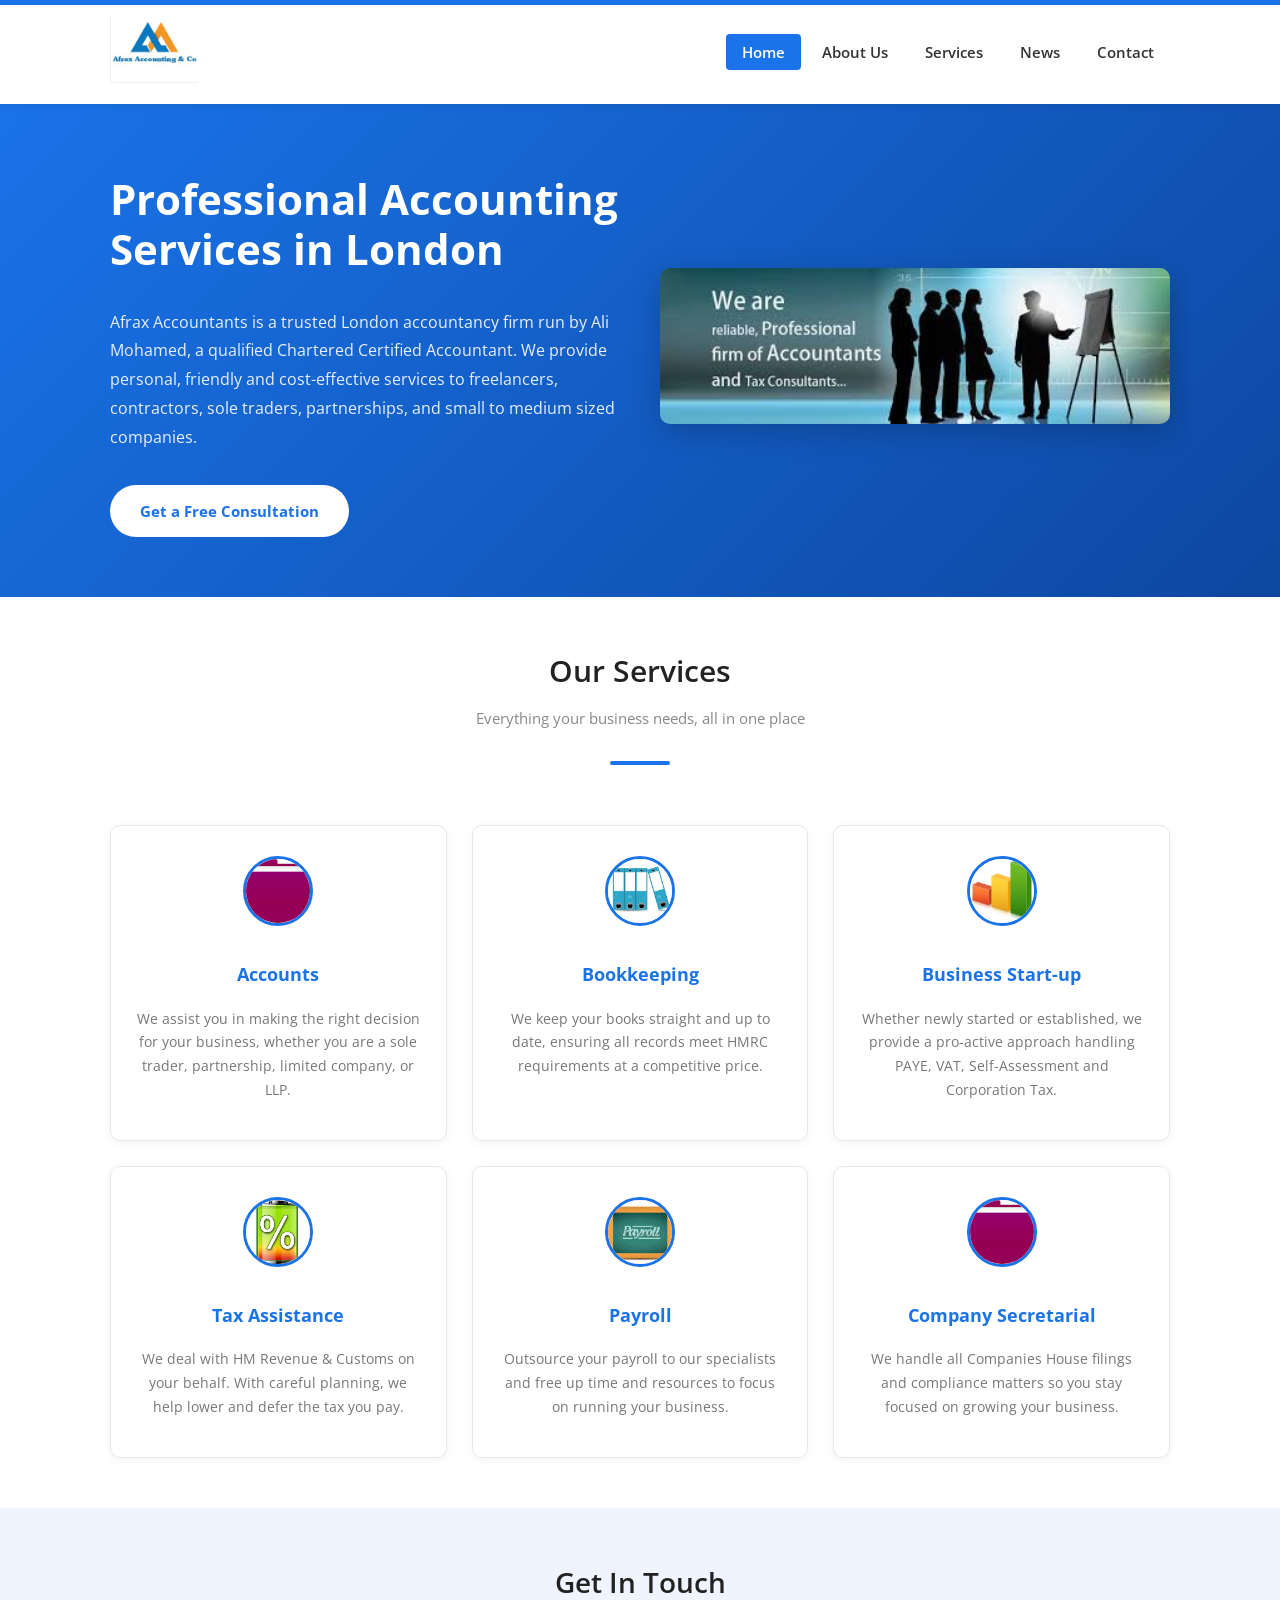
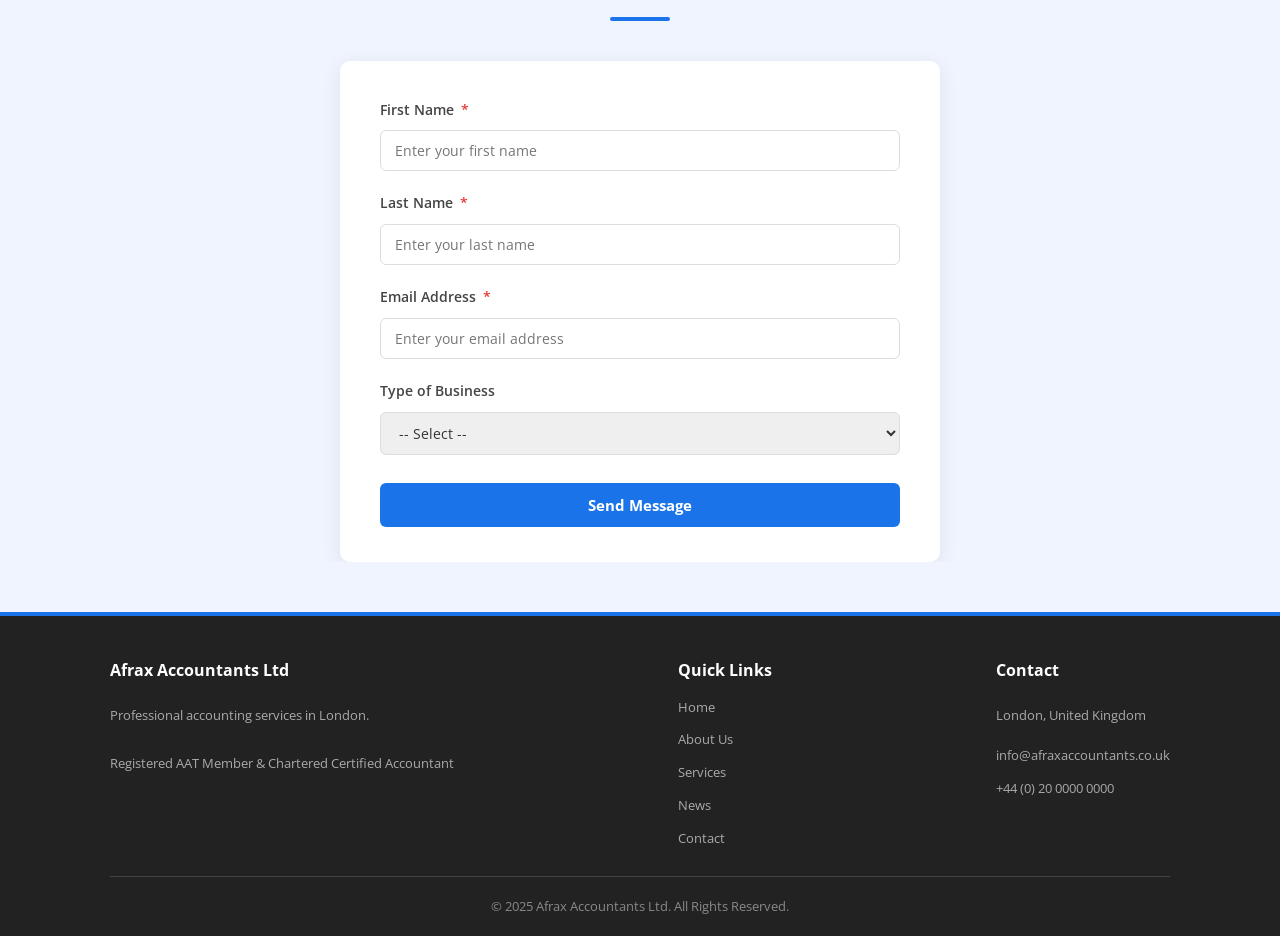
<file: index.html>
<!DOCTYPE html>
<html lang="en">
    <head>
        <title>Afrax Accountants - Professional Accounting Services</title>
        <meta charset="utf-8" />
        <meta name="viewport" content="width=device-width, initial-scale=1" />
        <meta name="description" content="Afrax Accountants - Professional accounting, tax and payroll services in London." />
        <link rel="icon" href="images/Logo.png" type="image/png" />
        <meta property="og:title" content="Afrax Accountants - Professional Accounting Services" />
        <meta property="og:description" content="Afrax Accountants - Professional accounting, tax and payroll services in London." />
        <meta property="og:image" content="images/Logo.png" />
        <meta property="og:url" content="index.html" />
        <link rel="preconnect" href="https://fonts.googleapis.com">
        <link href="https://fonts.googleapis.com/css2?family=Open+Sans:wght@400;600;700&display=swap" rel="stylesheet">
        <link rel="stylesheet" href="css/reset.css" type="text/css" />
        <link rel="stylesheet" href="css/style.css" type="text/css" />
        <script src="https://code.jquery.com/jquery-3.7.1.min.js" integrity="sha256-/JqT3SQfawRcv/BIHPThkBvs0OEvtFFmqPF/lYI/Cxo=" crossorigin="anonymous"></script>
        <script>
            document.addEventListener('DOMContentLoaded', function () {
                var btn = document.getElementById('hamburger');
                var nav = document.getElementById('main-nav');
                btn.addEventListener('click', function () {
                    btn.classList.toggle('open');
                    nav.classList.toggle('open');
                });
                var topBtn = document.getElementById('backToTop');
                window.addEventListener('scroll', function () {
                    topBtn.style.display = window.scrollY > 300 ? 'block' : 'none';
                });
                topBtn.addEventListener('click', function () {
                    window.scrollTo({ top: 0, behavior: 'smooth' });
                });
            });
        </script>
    </head>
    <body>
        <div id="wrap">

            <!-- HEADER -->
            <header class="main-header">
                <div class="container">
                    <div class="logo">
                        <a href="index.html"><img src="images/Logo.png1.JPG" alt="Afrax Accountants" /></a>
                    </div>
                    <button class="hamburger" id="hamburger" aria-label="Toggle navigation">
                        <span></span>
                        <span></span>
                        <span></span>
                    </button>
                    <nav class="main-nav" id="main-nav">
                        <ul>
                            <li><a href="index.html" class="active">Home</a></li>
                            <li><a href="about.html">About Us</a></li>
                            <li><a href="Services.html">Services</a></li>
                            <li><a href="news.html">News</a></li>
                            <li><a href="Contect.html">Contact</a></li>
                        </ul>
                    </nav>
                </div>
            </header>

            <!-- HERO -->
            <div id="showcase">
                <div class="container">
                    <div class="showcase-left">
                        <h1>Professional Accounting Services in London</h1>
                        <p>Afrax Accountants is a trusted London accountancy firm run by Ali Mohamed, a qualified Chartered Certified Accountant. We provide personal, friendly and cost-effective services to freelancers, contractors, sole traders, partnerships, and small to medium sized companies.</p>
                        <a href="Contect.html" class="btn-hero">Get a Free Consultation</a>
                    </div>
                    <div class="showcase-right">
                        <img src="images/banner.jpg" alt="Professional Accountant" />
                    </div>
                </div>
            </div>

            <!-- SERVICES -->
            <div class="container">
                <div class="section-title">
                    <h2>Our Services</h2>
                    <p>Everything your business needs, all in one place</p>
                </div>
                <div class="section-divider"></div>

                <div class="services-grid">
                    <div class="service-card">
                        <img src="images/images%20(5).jpg" alt="Accounts" />
                        <h4>Accounts</h4>
                        <p>We assist you in making the right decision for your business, whether you are a sole trader, partnership, limited company, or LLP.</p>
                    </div>
                    <div class="service-card">
                        <img src="images/images%20(4)9.jpg" alt="Bookkeeping" />
                        <h4>Bookkeeping</h4>
                        <p>We keep your books straight and up to date, ensuring all records meet HMRC requirements at a competitive price.</p>
                    </div>
                    <div class="service-card">
                        <img src="images/download%20(3).jpg" alt="Business Start-up" />
                        <h4>Business Start-up</h4>
                        <p>Whether newly started or established, we provide a pro-active approach handling PAYE, VAT, Self-Assessment and Corporation Tax.</p>
                    </div>
                    <div class="service-card">
                        <img src="images/images%20(21).jpg" alt="Tax Assistance" />
                        <h4>Tax Assistance</h4>
                        <p>We deal with HM Revenue &amp; Customs on your behalf. With careful planning, we help lower and defer the tax you pay.</p>
                    </div>
                    <div class="service-card">
                        <img src="images/images%20(20)9.jpg" alt="Payroll" />
                        <h4>Payroll</h4>
                        <p>Outsource your payroll to our specialists and free up time and resources to focus on running your business.</p>
                    </div>
                    <div class="service-card">
                        <img src="images/images%20(5).jpg" alt="Company Secretarial" />
                        <h4>Company Secretarial</h4>
                        <p>We handle all Companies House filings and compliance matters so you stay focused on growing your business.</p>
                    </div>
                </div>
            </div>

            <!-- CONTACT FORM -->
            <div class="contact-section">
                <div class="container">
                    <h2>Get In Touch</h2>
                    <div class="section-divider"></div>
                    <div class="form-wrap">
                        <form name="contact" method="POST" data-netlify="true" data-netlify-honeypot="bot-field" id="contact-form">
                        <input type="hidden" name="form-name" value="contact" />
                        <p hidden><input name="bot-field" /></p>
                        <div class="mc_merge_var">
                            <label class="mc_var_label" for="mc_mv_FNAME">First Name <span class="mc_required">*</span></label>
                            <input type="text" class="mc_input" id="mc_mv_FNAME" name="fname" placeholder="Enter your first name" required>
                        </div>
                        <div class="mc_merge_var">
                            <label class="mc_var_label" for="mc_mv_LNAME">Last Name <span class="mc_required">*</span></label>
                            <input type="text" class="mc_input" id="mc_mv_LNAME" name="lname" placeholder="Enter your last name" required>
                        </div>
                        <div class="mc_merge_var">
                            <label class="mc_var_label" for="mc_mv_EMAIL">Email Address <span class="mc_required">*</span></label>
                            <input type="email" class="mc_input" id="mc_mv_EMAIL" name="email" placeholder="Enter your email address" required>
                        </div>
                        <div class="mc_merge_var">
                            <label class="mc_var_label" for="mc_mv_BIZ_TYPE">Type of Business</label>
                            <select name="biz_type" class="mc_input" id="mc_mv_BIZ_TYPE">
                                <option value="">-- Select --</option>
                                <option value="Sole Trader">Sole Trader</option>
                                <option value="Partnership">Partnership</option>
                                <option value="LLP">LLP</option>
                                <option value="Limited Company">Limited Company</option>
                            </select>
                        </div>
                        <div id="mc_message"></div>
                        <button class="submit-btn" type="submit">Send Message</button>
                        </form>
                    </div>
                </div>
            </div>

        </div>

        <!-- BACK TO TOP -->
        <button class="back-to-top" id="backToTop" aria-label="Back to top">&#8679;</button>

        <!-- FOOTER -->
        <footer>
            <div class="container">
                <div class="footer-content">
                    <div class="footer-info">
                        <h4>Afrax Accountants Ltd</h4>
                        <p>Professional accounting services in London.</p>
                        <p>Registered AAT Member &amp; Chartered Certified Accountant</p>
                    </div>
                    <div class="footer-info">
                        <h4>Quick Links</h4>
                        <a href="index.html">Home</a>
                        <a href="about.html">About Us</a>
                        <a href="Services.html">Services</a>
                        <a href="news.html">News</a>
                        <a href="Contect.html">Contact</a>
                    </div>
                    <div class="footer-info">
                        <h4>Contact</h4>
                        <p>London, United Kingdom</p>
                        <a href="mailto:info@afraxaccountants.co.uk">info@afraxaccountants.co.uk</a>
                        <a href="tel:+442000000000">+44 (0) 20 0000 0000</a>
                    </div>
                </div>
                <p class="footer-copy">&copy; 2025 Afrax Accountants Ltd. All Rights Reserved.</p>
            </div>
        </footer>
    <script src="https://identity.netlify.com/v1/netlify-identity-widget.js" crossorigin="anonymous"></script>
    <script>
      if (window.netlifyIdentity) {
        window.netlifyIdentity.on("init", user => {
          if (!user) {
            window.netlifyIdentity.on("login", () => {
              document.location.href = "/admin/";
            });
          }
        });
      }
    </script>
    </body>
</html>
</file>
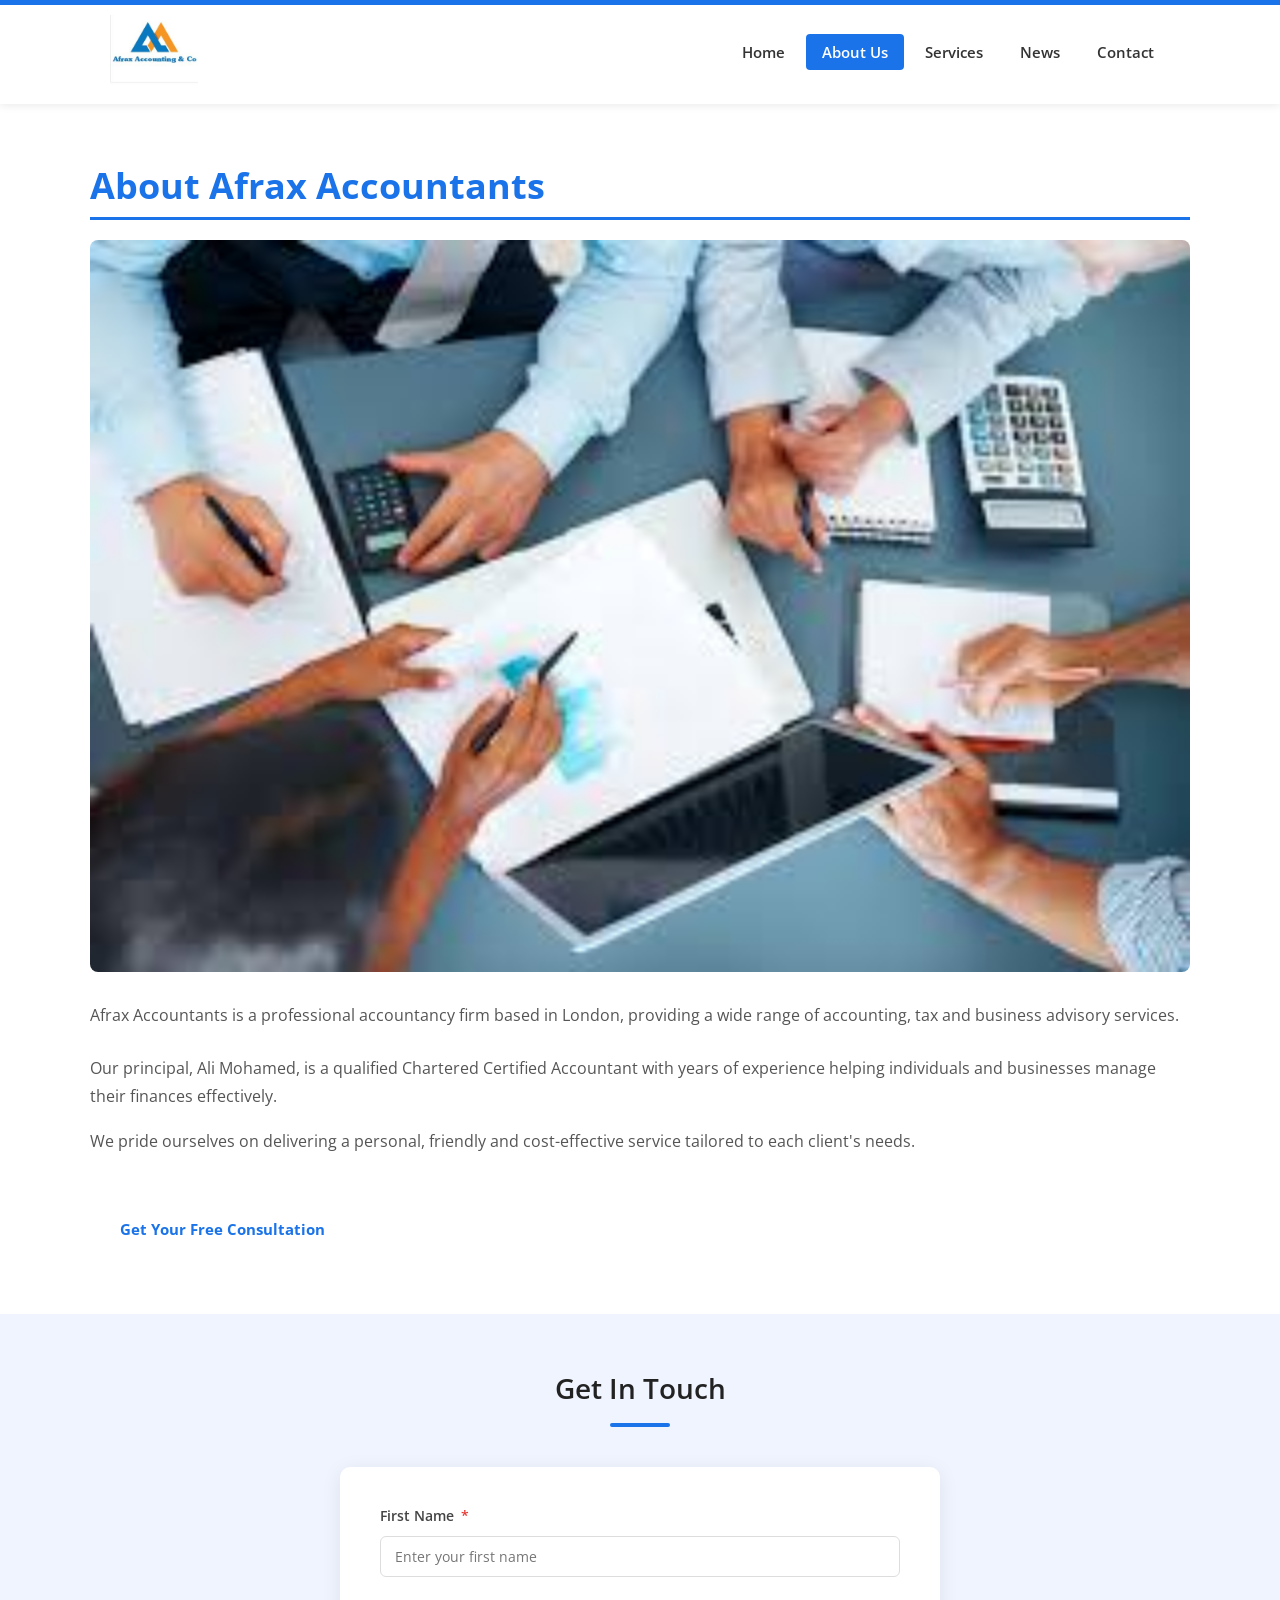
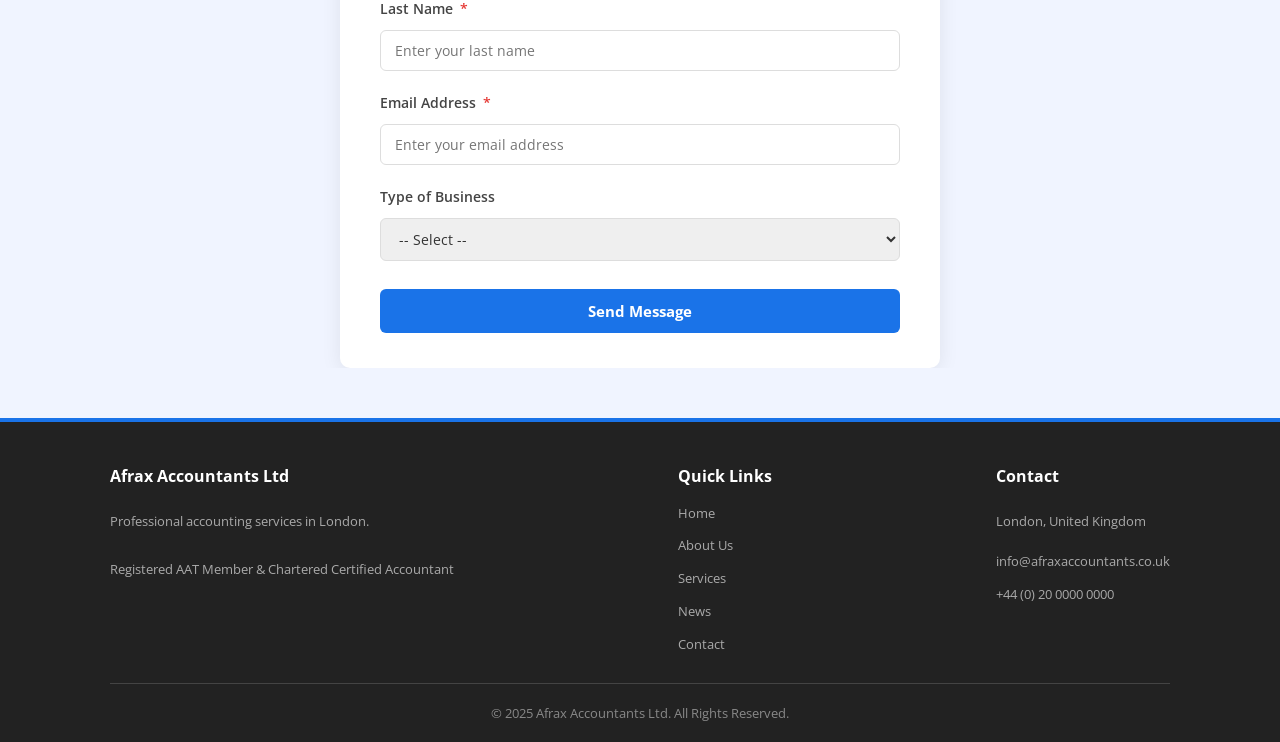
<file: about.html>
<!DOCTYPE html>
<html lang="en">
    <head>
        <title>About Us - Afrax Accountants</title>
        <meta charset="utf-8" />
        <meta name="viewport" content="width=device-width, initial-scale=1" />
        <meta name="description" content="Learn more about Afrax Accountants - a professional London accounting firm." />
        <link rel="icon" href="images/Logo.png" type="image/png" />
        <meta property="og:title" content="About Us - Afrax Accountants" />
        <meta property="og:description" content="Learn more about Afrax Accountants - a professional London accounting firm." />
        <meta property="og:image" content="images/Logo.png" />
        <meta property="og:url" content="about.html" />
        <link rel="preconnect" href="https://fonts.googleapis.com">
        <link href="https://fonts.googleapis.com/css2?family=Open+Sans:wght@400;600;700&display=swap" rel="stylesheet">
        <link rel="stylesheet" href="css/reset.css" type="text/css" />
        <link rel="stylesheet" href="css/style.css" type="text/css" />
        <script src="https://code.jquery.com/jquery-3.7.1.min.js" integrity="sha256-/JqT3SQfawRcv/BIHPThkBvs0OEvtFFmqPF/lYI/Cxo=" crossorigin="anonymous"></script>
        <script src="js/cms.js"></script>
        <script>
            document.addEventListener('DOMContentLoaded', async function () {
                var btn = document.getElementById('hamburger');
                var nav = document.getElementById('main-nav');
                btn.addEventListener('click', function () {
                    btn.classList.toggle('open');
                    nav.classList.toggle('open');
                });
                var topBtn = document.getElementById('backToTop');
                window.addEventListener('scroll', function () {
                    topBtn.style.display = window.scrollY > 300 ? 'block' : 'none';
                });
                topBtn.addEventListener('click', function () {
                    window.scrollTo({ top: 0, behavior: 'smooth' });
                });
                const data = await CMS.loadData('about.yml');
                if (data) {
                    if (data.title) document.getElementById('cms-about-title').textContent = data.title;
                    if (data.content) document.getElementById('cms-about-content').innerHTML = data.content.replace(/\n\n/g, '</p><p>').replace(/\n/g, '<br>');
                }
            });
        </script>
    </head>
    <body>
        <div id="wrap">

            <!-- HEADER -->
            <header class="main-header">
                <div class="container">
                    <div class="logo">
                        <a href="index.html"><img src="images/Logo.png1.JPG" alt="Afrax Accountants" /></a>
                    </div>
                    <button class="hamburger" id="hamburger" aria-label="Toggle navigation">
                        <span></span>
                        <span></span>
                        <span></span>
                    </button>
                    <nav class="main-nav" id="main-nav">
                        <ul>
                            <li><a href="index.html">Home</a></li>
                            <li><a href="about.html" class="active">About Us</a></li>
                            <li><a href="Services.html">Services</a></li>
                            <li><a href="news.html">News</a></li>
                            <li><a href="Contect.html">Contact</a></li>
                        </ul>
                    </nav>
                </div>
            </header>

            <!-- CONTENT -->
            <div class="container page-content">
                <h1 id="cms-about-title">About Us</h1>
                <img src="images/images%20(3).jpg" alt="About Afrax Accountants" />
                <div id="cms-about-content">
                <p>Afrax Accounting is a professional accounting and tax advisory practice based in London, serving clients across the UK.</p>
                <p>The firm has a policy of <strong>"No customer is too small"</strong> — we are very willing to assist anyone, from sole traders to partnerships, and from small firms to large limited companies.</p>
                <p>Our clients are assured a high degree of quality service from our team of professional accountants and tax specialists.</p>
                <p>As members of a national network of Afrax Accountants, we are able to call on the expertise and support of Chartered Certified Accountants and Tax Specialists, whilst remaining totally independent and offering a personal, friendly service without "Large Practice" fees.</p>
                <p>We work within strict codes of professional conduct and competence.</p>
                </div>
                <p><a href="Contect.html" class="btn-hero" style="margin-top:15px; display:inline-block;">Get Your Free Consultation</a></p>
            </div>

            <!-- CONTACT FORM -->
            <div class="contact-section">
                <div class="container">
                    <h2>Get In Touch</h2>
                    <div class="section-divider"></div>
                    <div class="form-wrap">
                        <form name="contact" method="POST" data-netlify="true" data-netlify-honeypot="bot-field" id="contact-form">
                        <input type="hidden" name="form-name" value="contact" />
                        <p hidden><input name="bot-field" /></p>
                        <div class="mc_merge_var">
                            <label class="mc_var_label" for="mc_mv_FNAME">First Name <span class="mc_required">*</span></label>
                            <input type="text" class="mc_input" id="mc_mv_FNAME" name="fname" placeholder="Enter your first name" required>
                        </div>
                        <div class="mc_merge_var">
                            <label class="mc_var_label" for="mc_mv_LNAME">Last Name <span class="mc_required">*</span></label>
                            <input type="text" class="mc_input" id="mc_mv_LNAME" name="lname" placeholder="Enter your last name" required>
                        </div>
                        <div class="mc_merge_var">
                            <label class="mc_var_label" for="mc_mv_EMAIL">Email Address <span class="mc_required">*</span></label>
                            <input type="email" class="mc_input" id="mc_mv_EMAIL" name="email" placeholder="Enter your email address" required>
                        </div>
                        <div class="mc_merge_var">
                            <label class="mc_var_label" for="mc_mv_BIZ_TYPE">Type of Business</label>
                            <select name="biz_type" class="mc_input" id="mc_mv_BIZ_TYPE">
                                <option value="">-- Select --</option>
                                <option value="Sole Trader">Sole Trader</option>
                                <option value="Partnership">Partnership</option>
                                <option value="LLP">LLP</option>
                                <option value="Limited Company">Limited Company</option>
                            </select>
                        </div>
                        <div id="mc_message"></div>
                        <button class="submit-btn" type="submit">Send Message</button>
                        </form>
                    </div>
                </div>
            </div>

        </div>

        <!-- BACK TO TOP -->
        <button class="back-to-top" id="backToTop" aria-label="Back to top">&#8679;</button>

        <!-- FOOTER -->
        <footer>
            <div class="container">
                <div class="footer-content">
                    <div class="footer-info">
                        <h4>Afrax Accountants Ltd</h4>
                        <p>Professional accounting services in London.</p>
                        <p>Registered AAT Member &amp; Chartered Certified Accountant</p>
                    </div>
                    <div class="footer-info">
                        <h4>Quick Links</h4>
                        <a href="index.html">Home</a>
                        <a href="about.html">About Us</a>
                        <a href="Services.html">Services</a>
                        <a href="news.html">News</a>
                        <a href="Contect.html">Contact</a>
                    </div>
                    <div class="footer-info">
                        <h4>Contact</h4>
                        <p>London, United Kingdom</p>
                        <a href="mailto:info@afraxaccountants.co.uk">info@afraxaccountants.co.uk</a>
                        <a href="tel:+442000000000">+44 (0) 20 0000 0000</a>
                    </div>
                </div>
                <p class="footer-copy">&copy; 2025 Afrax Accountants Ltd. All Rights Reserved.</p>
            </div>
        </footer>
    </body>
</html>
</file>
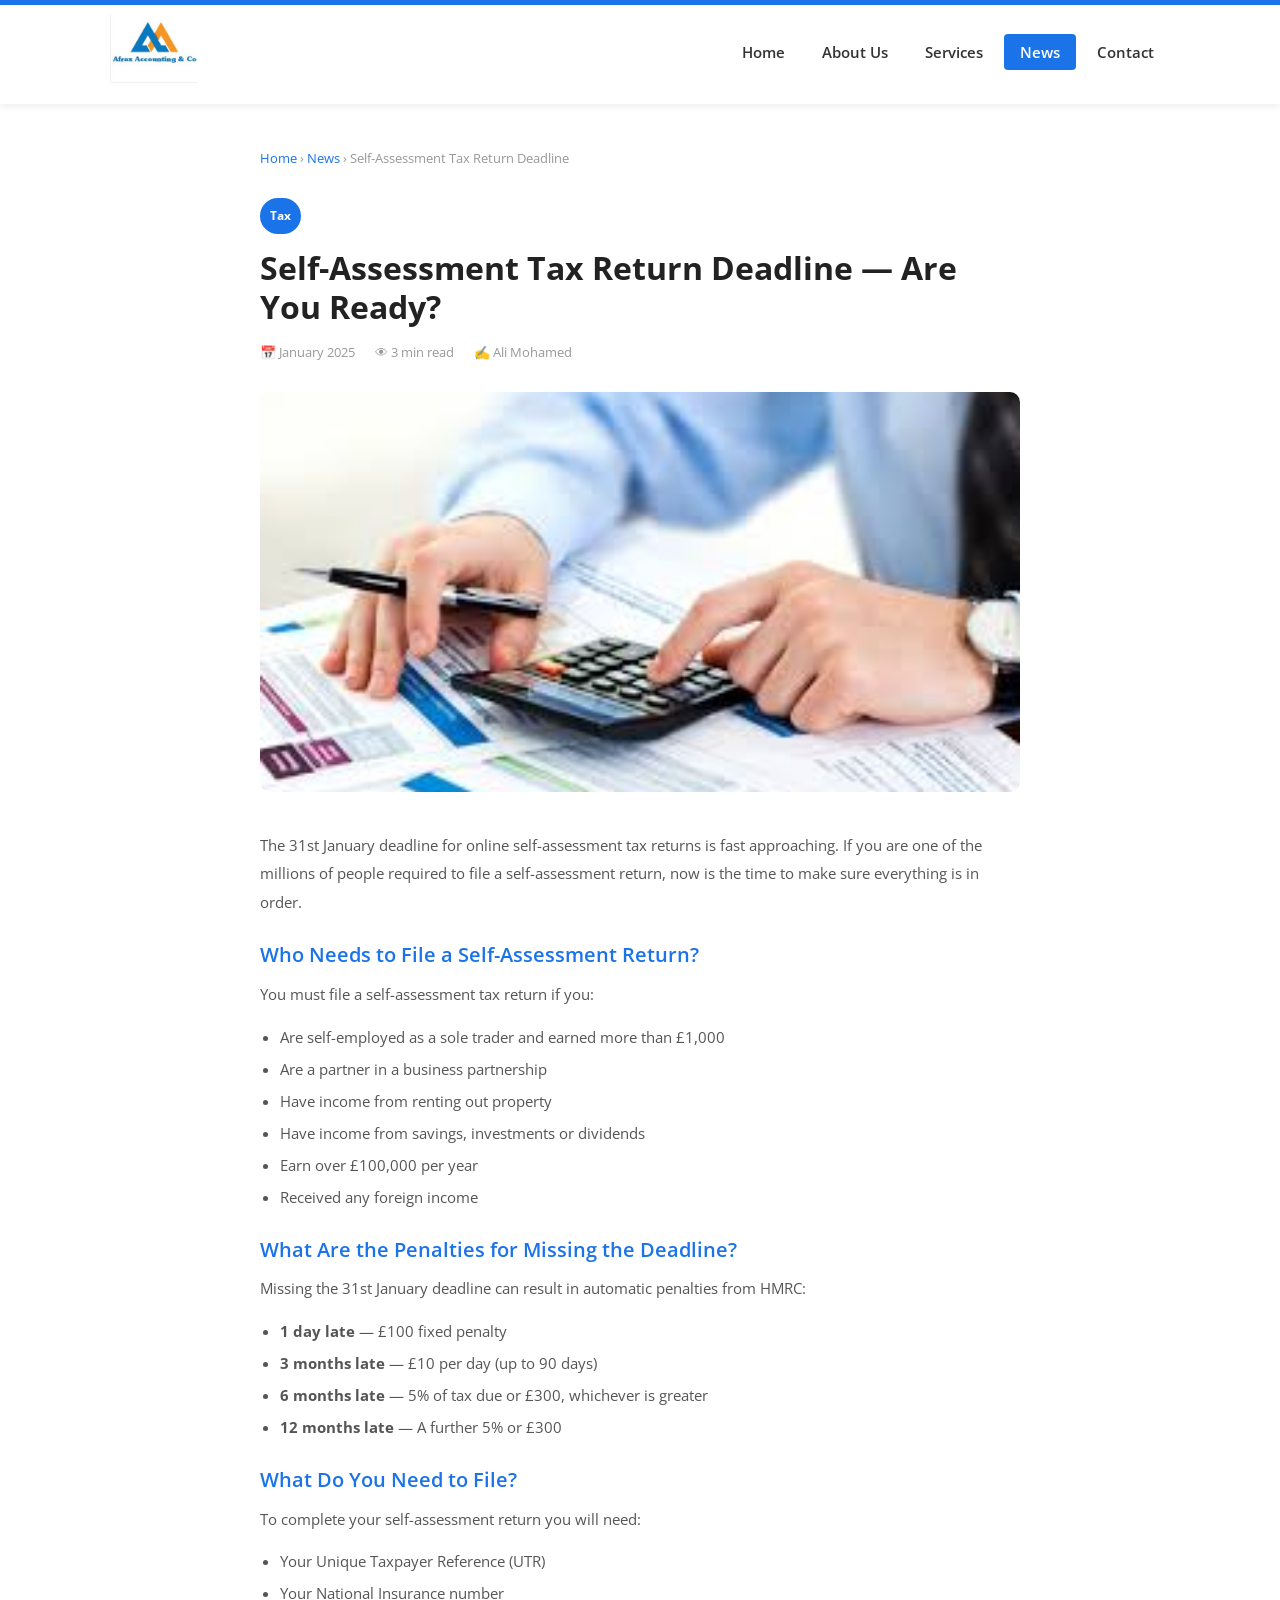
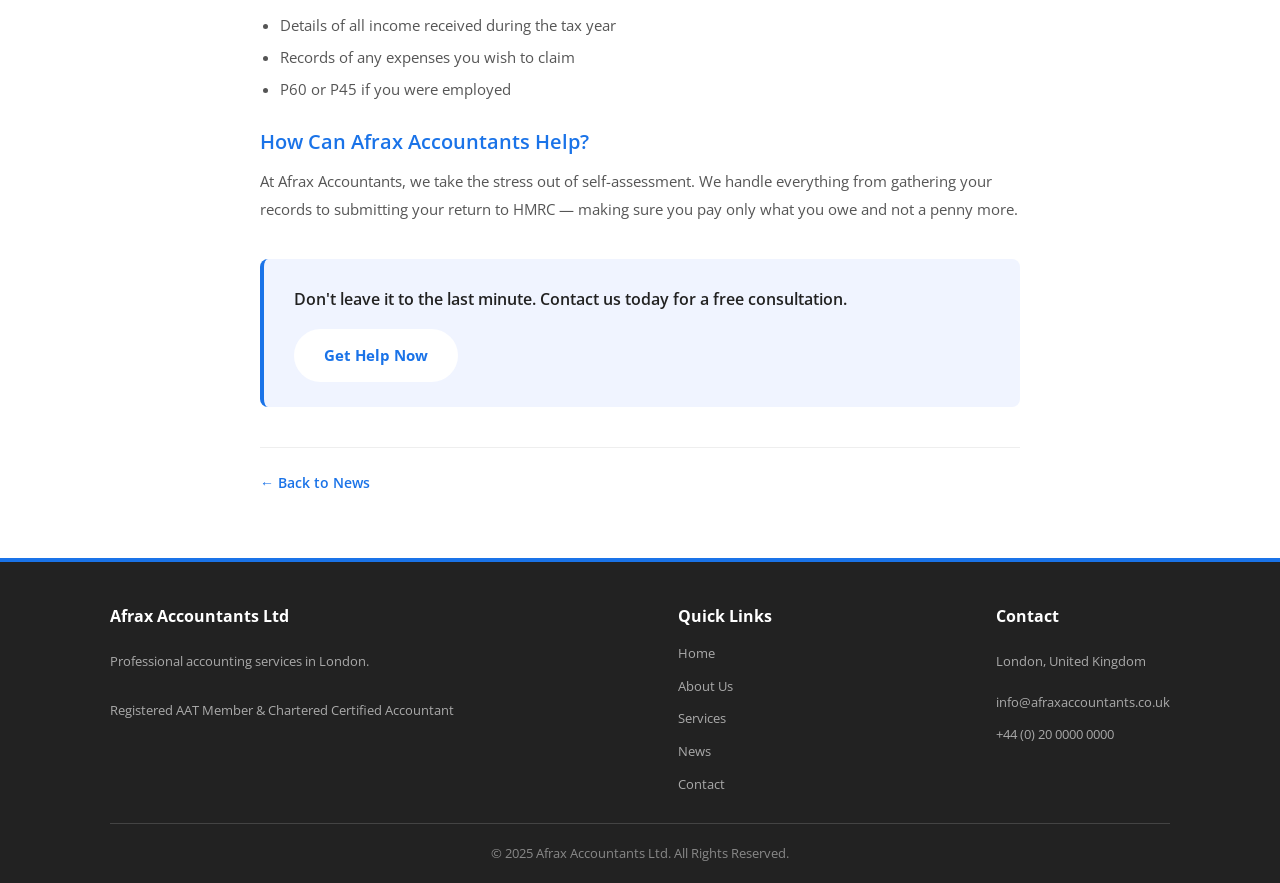
<file: article1.html>
<!DOCTYPE html>
<html lang="en">
    <head>
        <title>Self-Assessment Tax Return Deadline - Afrax Accountants</title>
        <meta charset="utf-8" />
        <meta name="viewport" content="width=device-width, initial-scale=1" />
        <meta name="description" content="Self-Assessment Tax Return Deadline 2025 - Afrax Accountants London." />
        <link rel="icon" href="images/Logo.png" type="image/png" />
        <meta property="og:title" content="Self-Assessment Tax Return Deadline - Afrax Accountants" />
        <meta property="og:description" content="Self-Assessment Tax Return Deadline 2025 - Afrax Accountants London." />
        <meta property="og:image" content="images/Logo.png" />
        <meta property="og:url" content="article1.html" />
        <link rel="preconnect" href="https://fonts.googleapis.com">
        <link href="https://fonts.googleapis.com/css2?family=Open+Sans:wght@400;600;700&display=swap" rel="stylesheet">
        <link rel="stylesheet" href="css/reset.css" type="text/css" />
        <link rel="stylesheet" href="css/style.css" type="text/css" />
        <script src="https://code.jquery.com/jquery-3.7.1.min.js" integrity="sha256-/JqT3SQfawRcv/BIHPThkBvs0OEvtFFmqPF/lYI/Cxo=" crossorigin="anonymous"></script>
        <script>
            document.addEventListener('DOMContentLoaded', function () {
                var btn = document.getElementById('hamburger');
                var nav = document.getElementById('main-nav');
                btn.addEventListener('click', function () {
                    btn.classList.toggle('open');
                    nav.classList.toggle('open');
                });
                var topBtn = document.getElementById('backToTop');
                window.addEventListener('scroll', function () {
                    topBtn.style.display = window.scrollY > 300 ? 'block' : 'none';
                });
                topBtn.addEventListener('click', function () {
                    window.scrollTo({ top: 0, behavior: 'smooth' });
                });
            });
        </script>
    </head>
    <body>
        <div id="wrap">

            <!-- HEADER -->
            <header class="main-header">
                <div class="container">
                    <div class="logo">
                        <a href="index.html"><img src="images/Logo.png1.JPG" alt="Afrax Accountants" /></a>
                    </div>
                    <button class="hamburger" id="hamburger" aria-label="Toggle navigation">
                        <span></span>
                        <span></span>
                        <span></span>
                    </button>
                    <nav class="main-nav" id="main-nav">
                        <ul>
                            <li><a href="index.html">Home</a></li>
                            <li><a href="about.html">About Us</a></li>
                            <li><a href="Services.html">Services</a></li>
                            <li><a href="news.html" class="active">News</a></li>
                            <li><a href="Contect.html">Contact</a></li>
                        </ul>
                    </nav>
                </div>
            </header>

            <!-- ARTICLE -->
            <div class="container article-wrap">

                <!-- BREADCRUMB -->
                <div class="breadcrumb">
                    <a href="index.html">Home</a> &rsaquo;
                    <a href="news.html">News</a> &rsaquo;
                    <span>Self-Assessment Tax Return Deadline</span>
                </div>

                <!-- ARTICLE HEADER -->
                <div class="article-header">
                    <span class="news-tag" style="position:static; margin-bottom:15px; display:inline-block;">Tax</span>
                    <h1>Self-Assessment Tax Return Deadline — Are You Ready?</h1>
                    <div class="article-meta">
                        <span>&#128197; January 2025</span>
                        <span>&#128065; 3 min read</span>
                        <span>&#9997; Ali Mohamed</span>
                    </div>
                </div>

                <!-- FEATURED IMAGE -->
                <img src="images/images%20(1).jpg" alt="Self-Assessment Tax Return" class="article-img" />

                <!-- ARTICLE BODY -->
                <div class="article-body">
                    <p>The 31st January deadline for online self-assessment tax returns is fast approaching. If you are one of the millions of people required to file a self-assessment return, now is the time to make sure everything is in order.</p>

                    <h3>Who Needs to File a Self-Assessment Return?</h3>
                    <p>You must file a self-assessment tax return if you:</p>
                    <ul>
                        <li>Are self-employed as a sole trader and earned more than £1,000</li>
                        <li>Are a partner in a business partnership</li>
                        <li>Have income from renting out property</li>
                        <li>Have income from savings, investments or dividends</li>
                        <li>Earn over £100,000 per year</li>
                        <li>Received any foreign income</li>
                    </ul>

                    <h3>What Are the Penalties for Missing the Deadline?</h3>
                    <p>Missing the 31st January deadline can result in automatic penalties from HMRC:</p>
                    <ul>
                        <li><strong>1 day late</strong> — £100 fixed penalty</li>
                        <li><strong>3 months late</strong> — £10 per day (up to 90 days)</li>
                        <li><strong>6 months late</strong> — 5% of tax due or £300, whichever is greater</li>
                        <li><strong>12 months late</strong> — A further 5% or £300</li>
                    </ul>

                    <h3>What Do You Need to File?</h3>
                    <p>To complete your self-assessment return you will need:</p>
                    <ul>
                        <li>Your Unique Taxpayer Reference (UTR)</li>
                        <li>Your National Insurance number</li>
                        <li>Details of all income received during the tax year</li>
                        <li>Records of any expenses you wish to claim</li>
                        <li>P60 or P45 if you were employed</li>
                    </ul>

                    <h3>How Can Afrax Accountants Help?</h3>
                    <p>At Afrax Accountants, we take the stress out of self-assessment. We handle everything from gathering your records to submitting your return to HMRC — making sure you pay only what you owe and not a penny more.</p>

                    <div class="article-cta">
                        <p>Don't leave it to the last minute. Contact us today for a free consultation.</p>
                        <a href="Contect.html" class="btn-hero">Get Help Now</a>
                    </div>
                </div>

                <!-- BACK TO NEWS -->
                <div class="back-to-news">
                    <a href="News%20.html">&larr; Back to News</a>
                </div>

            </div>

        </div>

        <!-- BACK TO TOP -->
        <button class="back-to-top" id="backToTop" aria-label="Back to top">&#8679;</button>

        <!-- FOOTER -->
        <footer>
            <div class="container">
                <div class="footer-content">
                    <div class="footer-info">
                        <h4>Afrax Accountants Ltd</h4>
                        <p>Professional accounting services in London.</p>
                        <p>Registered AAT Member &amp; Chartered Certified Accountant</p>
                    </div>
                    <div class="footer-info">
                        <h4>Quick Links</h4>
                        <a href="index.html">Home</a>
                        <a href="about.html">About Us</a>
                        <a href="Services.html">Services</a>
                        <a href="news.html">News</a>
                        <a href="Contect.html">Contact</a>
                    </div>
                    <div class="footer-info">
                        <h4>Contact</h4>
                        <p>London, United Kingdom</p>
                        <a href="mailto:info@afraxaccountants.co.uk">info@afraxaccountants.co.uk</a>
                        <a href="tel:+442000000000">+44 (0) 20 0000 0000</a>
                    </div>
                </div>
                <p class="footer-copy">&copy; 2025 Afrax Accountants Ltd. All Rights Reserved.</p>
            </div>
        </footer>
    </body>
</html>
</file>
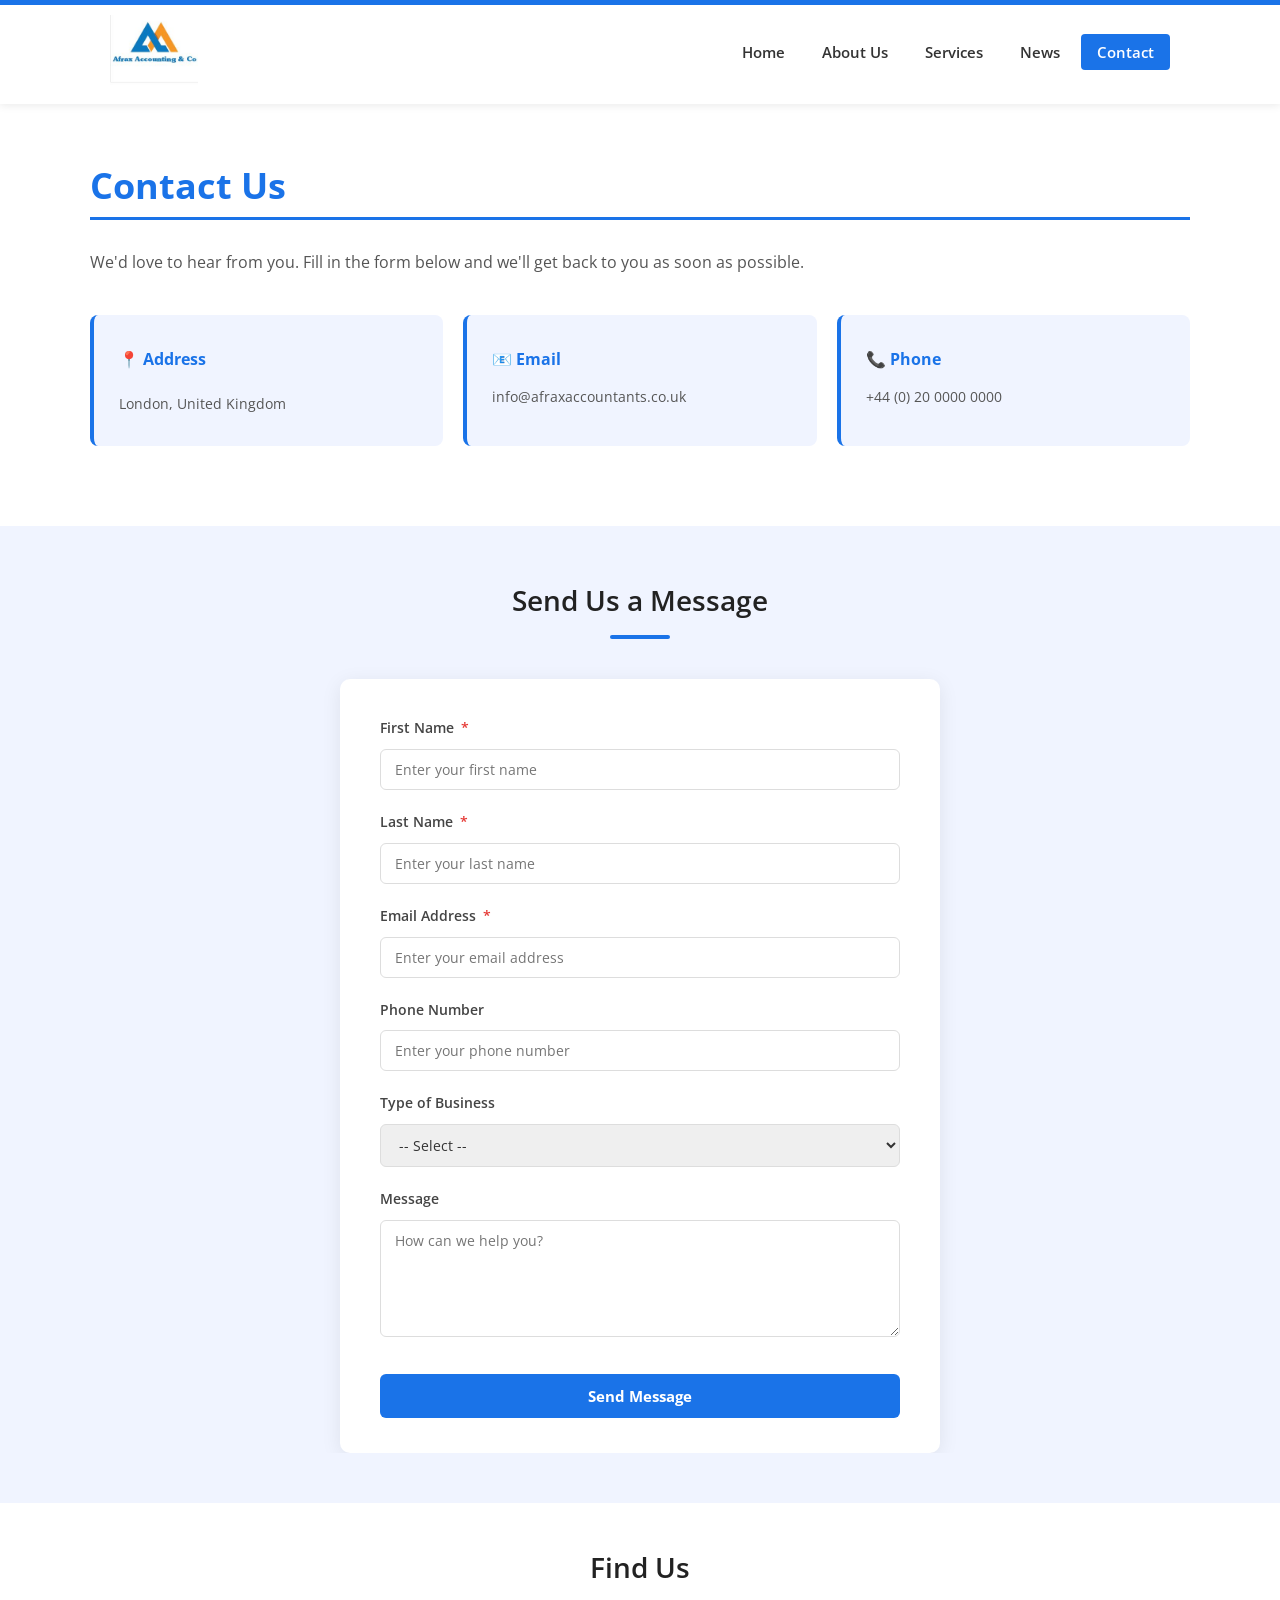
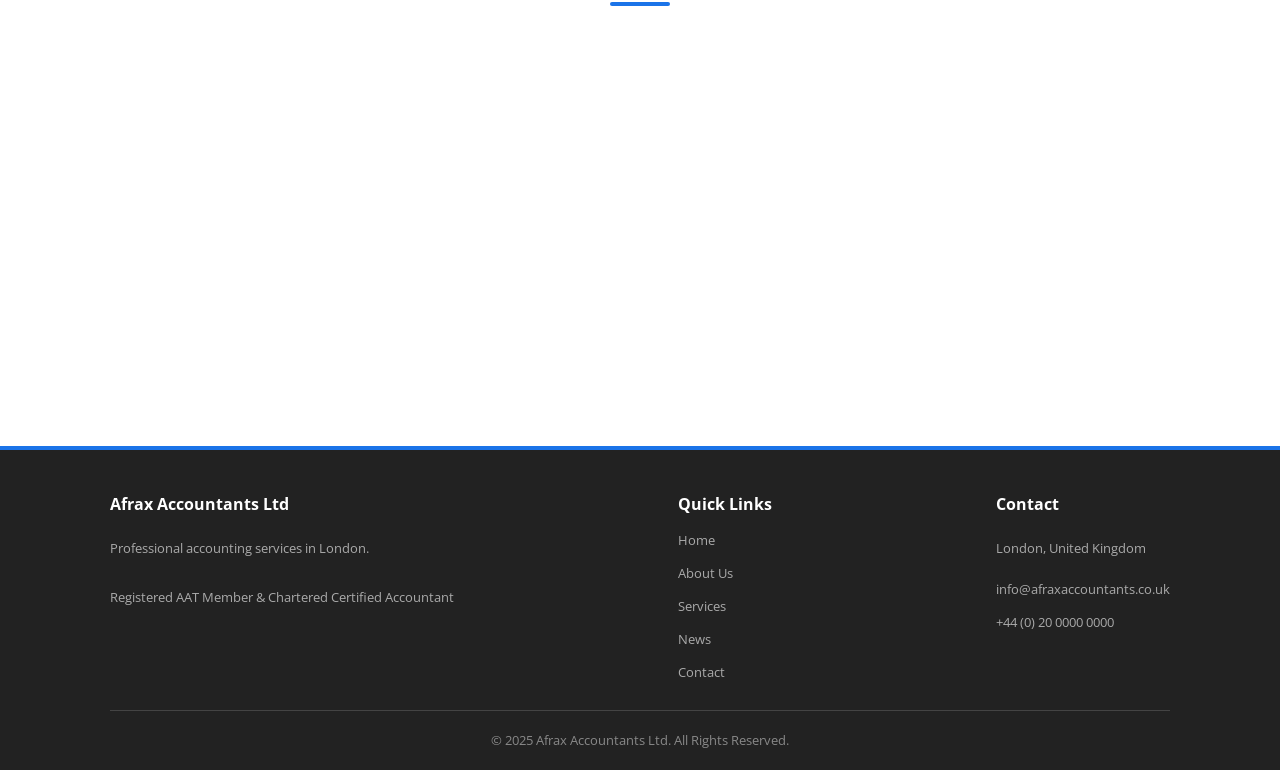
<file: Contect.html>
<!DOCTYPE html>
<html lang="en">
    <head>
        <title>Contact - Afrax Accountants</title>
        <meta charset="utf-8" />
        <meta name="viewport" content="width=device-width, initial-scale=1" />
        <meta name="description" content="Contact Afrax Accountants - Get your free consultation today." />
        <link rel="icon" href="images/Logo.png" type="image/png" />
        <meta property="og:title" content="Contact - Afrax Accountants" />
        <meta property="og:description" content="Contact Afrax Accountants - Get your free consultation today." />
        <meta property="og:image" content="images/Logo.png" />
        <meta property="og:url" content="Contect.html" />
        <link rel="preconnect" href="https://fonts.googleapis.com">
        <link href="https://fonts.googleapis.com/css2?family=Open+Sans:wght@400;600;700&display=swap" rel="stylesheet">
        <link rel="stylesheet" href="css/reset.css" type="text/css" />
        <link rel="stylesheet" href="css/style.css" type="text/css" />
        <script src="https://code.jquery.com/jquery-3.7.1.min.js" integrity="sha256-/JqT3SQfawRcv/BIHPThkBvs0OEvtFFmqPF/lYI/Cxo=" crossorigin="anonymous"></script>
        <script src="js/cms.js"></script>
        <script>
            document.addEventListener('DOMContentLoaded', async function () {
                var btn = document.getElementById('hamburger');
                var nav = document.getElementById('main-nav');
                btn.addEventListener('click', function () {
                    btn.classList.toggle('open');
                    nav.classList.toggle('open');
                });
                var topBtn = document.getElementById('backToTop');
                window.addEventListener('scroll', function () {
                    topBtn.style.display = window.scrollY > 300 ? 'block' : 'none';
                });
                topBtn.addEventListener('click', function () {
                    window.scrollTo({ top: 0, behavior: 'smooth' });
                });
                // Load contact data from CMS
                const data = await CMS.loadData('contact.yml');
                if (data) {
                    if (data.address) document.getElementById('cms-address').textContent = data.address;
                    if (data.email) {
                        const el = document.getElementById('cms-email');
                        el.textContent = data.email;
                        el.href = 'mailto:' + data.email;
                    }
                    if (data.phone) {
                        const el = document.getElementById('cms-phone');
                        el.textContent = data.phone;
                        el.href = 'tel:' + data.phone.replace(/\s/g, '');
                    }
                }
            });
        </script>
    </head>
    <body>
        <div id="wrap">

            <!-- HEADER -->
            <header class="main-header">
                <div class="container">
                    <div class="logo">
                        <a href="index.html"><img src="images/Logo.png1.JPG" alt="Afrax Accountants" /></a>
                    </div>
                    <button class="hamburger" id="hamburger" aria-label="Toggle navigation">
                        <span></span>
                        <span></span>
                        <span></span>
                    </button>
                    <nav class="main-nav" id="main-nav">
                        <ul>
                            <li><a href="index.html">Home</a></li>
                            <li><a href="about.html">About Us</a></li>
                            <li><a href="Services.html">Services</a></li>
                            <li><a href="news.html">News</a></li>
                            <li><a href="Contect.html" class="active">Contact</a></li>
                        </ul>
                    </nav>
                </div>
            </header>

            <!-- CONTENT -->
            <div class="container page-content">
                <h1>Contact Us</h1>
                <p>We'd love to hear from you. Fill in the form below and we'll get back to you as soon as possible.</p>

                <div class="contact-info-grid">
                    <div class="contact-info-card">
                        <h4>&#128205; Address</h4>
                        <p id="cms-address">London, United Kingdom</p>
                    </div>
                    <div class="contact-info-card">
                        <h4>&#128231; Email</h4>
                        <a id="cms-email" href="mailto:info@afraxaccountants.co.uk">info@afraxaccountants.co.uk</a>
                    </div>
                    <div class="contact-info-card">
                        <h4>&#128222; Phone</h4>
                        <a id="cms-phone" href="tel:+442000000000">+44 (0) 20 0000 0000</a>
                    </div>
                </div>
            </div>

            <!-- CONTACT FORM -->
            <div class="contact-section">
                <div class="container">
                    <h2>Send Us a Message</h2>
                    <div class="section-divider"></div>
                    <div class="form-wrap">
                        <form name="contact" method="POST" data-netlify="true" data-netlify-honeypot="bot-field" id="contact-form">
                        <input type="hidden" name="form-name" value="contact" />
                        <p hidden><input name="bot-field" /></p>
                        <div class="mc_merge_var">
                            <label class="mc_var_label" for="mc_mv_FNAME">First Name <span class="mc_required">*</span></label>
                            <input type="text" class="mc_input" id="mc_mv_FNAME" name="fname" placeholder="Enter your first name" required>
                        </div>
                        <div class="mc_merge_var">
                            <label class="mc_var_label" for="mc_mv_LNAME">Last Name <span class="mc_required">*</span></label>
                            <input type="text" class="mc_input" id="mc_mv_LNAME" name="lname" placeholder="Enter your last name" required>
                        </div>
                        <div class="mc_merge_var">
                            <label class="mc_var_label" for="mc_mv_EMAIL">Email Address <span class="mc_required">*</span></label>
                            <input type="email" class="mc_input" id="mc_mv_EMAIL" name="email" placeholder="Enter your email address" required>
                        </div>
                        <div class="mc_merge_var">
                            <label class="mc_var_label" for="mc_mv_PHONE">Phone Number</label>
                            <input type="tel" class="mc_input" id="mc_mv_PHONE" name="phone" placeholder="Enter your phone number">
                        </div>
                        <div class="mc_merge_var">
                            <label class="mc_var_label" for="mc_mv_BIZ_TYPE">Type of Business</label>
                            <select name="biz_type" class="mc_input" id="mc_mv_BIZ_TYPE">
                                <option value="">-- Select --</option>
                                <option value="Sole Trader">Sole Trader</option>
                                <option value="Partnership">Partnership</option>
                                <option value="LLP">LLP</option>
                                <option value="Limited Company">Limited Company</option>
                            </select>
                        </div>
                        <div class="mc_merge_var">
                            <label class="mc_var_label" for="mc_mv_MESSAGE">Message</label>
                            <textarea class="mc_input" id="mc_mv_MESSAGE" name="message" rows="5" placeholder="How can we help you?"></textarea>
                        </div>
                        <div id="mc_message"></div>
                        <button class="submit-btn" type="submit">Send Message</button>
                        </form>
                    </div>
                </div>
            </div>

            <!-- GOOGLE MAPS -->
            <div class="map-section">
                <div class="container">
                    <h2>Find Us</h2>
                    <div class="section-divider"></div>
                </div>
                <iframe
                    src="https://www.google.com/maps/embed?pb=!1m18!1m12!1m3!1d317715.7119115281!2d-0.3817765050863085!3d51.528308286505984!2m3!1f0!2f0!3f0!3m2!1i1024!2i768!4f13.1!3m3!1m2!1s0x47d8a00baf21de75%3A0x52963a5addd52a99!2sLondon%2C%20UK!5e0!3m2!1sen!2suk!4v1700000000000"
                    width="100%" height="400" style="border:0; display:block;"
                    allowfullscreen="" loading="lazy"
                    referrerpolicy="no-referrer-when-downgrade"
                    title="Afrax Accountants Location">
                </iframe>
            </div>

        </div>

        <!-- BACK TO TOP -->
        <button class="back-to-top" id="backToTop" aria-label="Back to top">&#8679;</button>

        <!-- FOOTER -->
        <footer>
            <div class="container">
                <div class="footer-content">
                    <div class="footer-info">
                        <h4>Afrax Accountants Ltd</h4>
                        <p>Professional accounting services in London.</p>
                        <p>Registered AAT Member &amp; Chartered Certified Accountant</p>
                    </div>
                    <div class="footer-info">
                        <h4>Quick Links</h4>
                        <a href="index.html">Home</a>
                        <a href="about.html">About Us</a>
                        <a href="Services.html">Services</a>
                        <a href="news.html">News</a>
                        <a href="Contect.html">Contact</a>
                    </div>
                    <div class="footer-info">
                        <h4>Contact</h4>
                        <p>London, United Kingdom</p>
                        <a href="mailto:info@afraxaccountants.co.uk">info@afraxaccountants.co.uk</a>
                        <a href="tel:+442000000000">+44 (0) 20 0000 0000</a>
                    </div>
                </div>
                <p class="footer-copy">&copy; 2025 Afrax Accountants Ltd. All Rights Reserved.</p>
            </div>
        </footer>
    </body>
</html>
</file>
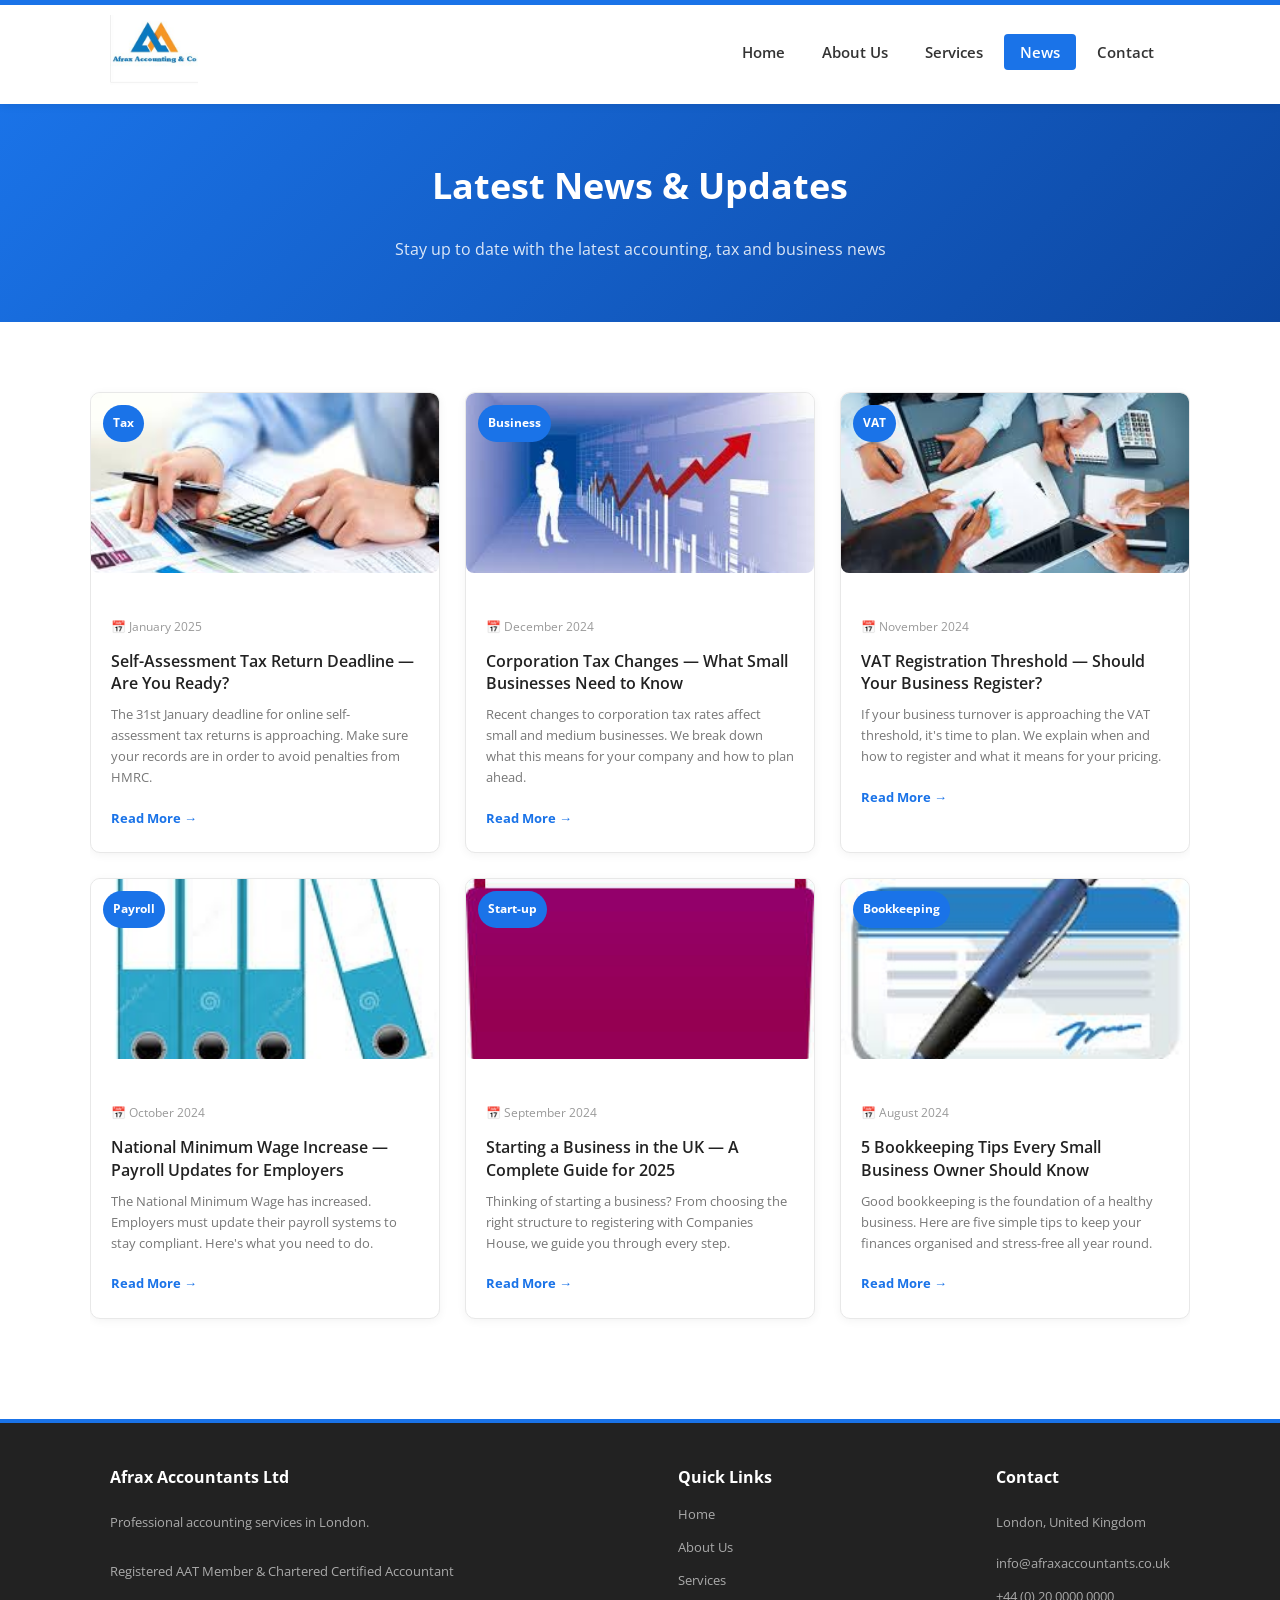
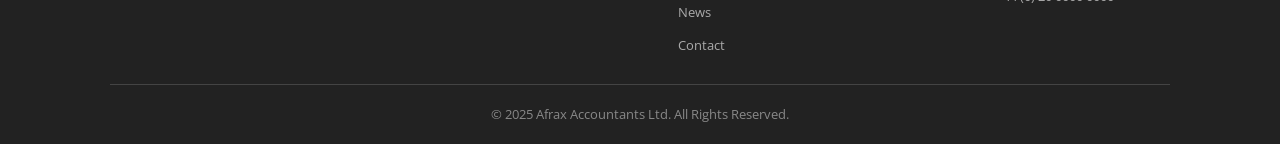
<file: news.html>
<!DOCTYPE html>
<html lang="en">
    <head>
        <title>News - Afrax Accountants</title>
        <meta charset="utf-8" />
        <meta name="viewport" content="width=device-width, initial-scale=1" />
        <meta name="description" content="Latest accounting and tax news from Afrax Accountants London." />
        <link rel="icon" href="images/Logo.png" type="image/png" />
        <meta property="og:title" content="News - Afrax Accountants" />
        <meta property="og:description" content="Latest accounting and tax news from Afrax Accountants London." />
        <meta property="og:image" content="images/Logo.png" />
        <meta property="og:url" content="news.html" />
        <link rel="preconnect" href="https://fonts.googleapis.com">
        <link href="https://fonts.googleapis.com/css2?family=Open+Sans:wght@400;600;700&display=swap" rel="stylesheet">
        <link rel="stylesheet" href="css/reset.css" type="text/css" />
        <link rel="stylesheet" href="css/style.css" type="text/css" />
        <script src="https://code.jquery.com/jquery-3.7.1.min.js" integrity="sha256-/JqT3SQfawRcv/BIHPThkBvs0OEvtFFmqPF/lYI/Cxo=" crossorigin="anonymous"></script>
        <script src="js/cms.js"></script>
        <script>
            document.addEventListener('DOMContentLoaded', async function () {
                var btn = document.getElementById('hamburger');
                var nav = document.getElementById('main-nav');
                btn.addEventListener('click', function () {
                    btn.classList.toggle('open');
                    nav.classList.toggle('open');
                });
                var topBtn = document.getElementById('backToTop');
                window.addEventListener('scroll', function () {
                    topBtn.style.display = window.scrollY > 300 ? 'block' : 'none';
                });
                topBtn.addEventListener('click', function () {
                    window.scrollTo({ top: 0, behavior: 'smooth' });
                });
            });
        </script>
    </head>
    <body>
        <div id="wrap">

            <!-- HEADER -->
            <header class="main-header">
                <div class="container">
                    <div class="logo">
                        <a href="index.html"><img src="images/Logo.png1.JPG" alt="Afrax Accountants" /></a>
                    </div>
                    <button class="hamburger" id="hamburger" aria-label="Toggle navigation">
                        <span></span>
                        <span></span>
                        <span></span>
                    </button>
                    <nav class="main-nav" id="main-nav">
                        <ul>
                            <li><a href="index.html">Home</a></li>
                            <li><a href="about.html">About Us</a></li>
                            <li><a href="Services.html">Services</a></li>
                            <li><a href="news.html" class="active">News</a></li>
                            <li><a href="Contect.html">Contact</a></li>
                        </ul>
                    </nav>
                </div>
            </header>

            <!-- PAGE HEADER BANNER -->
            <div class="page-banner">
                <div class="container">
                    <h1>Latest News &amp; Updates</h1>
                    <p>Stay up to date with the latest accounting, tax and business news</p>
                </div>
            </div>

            <!-- NEWS GRID -->
            <div class="container page-content">
                <div class="news-grid">

                    <div class="news-card">
                        <div class="news-img">
                            <img src="images/images%20(1).jpg" alt="Tax Return Deadline" />
                            <span class="news-tag">Tax</span>
                        </div>
                        <div class="news-body">
                            <span class="news-date">&#128197; January 2025</span>
                            <h3>Self-Assessment Tax Return Deadline — Are You Ready?</h3>
                            <p>The 31st January deadline for online self-assessment tax returns is approaching. Make sure your records are in order to avoid penalties from HMRC.</p>
                            <a href="article1.html" class="news-link">Read More &rarr;</a>
                        </div>
                    </div>

                    <div class="news-card">
                        <div class="news-img">
                            <img src="images/images%20(2).jpg" alt="Corporation Tax" />
                            <span class="news-tag">Business</span>
                        </div>
                        <div class="news-body">
                            <span class="news-date">&#128197; December 2024</span>
                            <h3>Corporation Tax Changes — What Small Businesses Need to Know</h3>
                            <p>Recent changes to corporation tax rates affect small and medium businesses. We break down what this means for your company and how to plan ahead.</p>
                            <a href="Contect.html" class="news-link">Read More &rarr;</a>
                        </div>
                    </div>

                    <div class="news-card">
                        <div class="news-img">
                            <img src="images/images%20(3).jpg" alt="VAT Registration" />
                            <span class="news-tag">VAT</span>
                        </div>
                        <div class="news-body">
                            <span class="news-date">&#128197; November 2024</span>
                            <h3>VAT Registration Threshold — Should Your Business Register?</h3>
                            <p>If your business turnover is approaching the VAT threshold, it's time to plan. We explain when and how to register and what it means for your pricing.</p>
                            <a href="Contect.html" class="news-link">Read More &rarr;</a>
                        </div>
                    </div>

                    <div class="news-card">
                        <div class="news-img">
                            <img src="images/images%20(4).jpg" alt="Payroll" />
                            <span class="news-tag">Payroll</span>
                        </div>
                        <div class="news-body">
                            <span class="news-date">&#128197; October 2024</span>
                            <h3>National Minimum Wage Increase — Payroll Updates for Employers</h3>
                            <p>The National Minimum Wage has increased. Employers must update their payroll systems to stay compliant. Here's what you need to do.</p>
                            <a href="Contect.html" class="news-link">Read More &rarr;</a>
                        </div>
                    </div>

                    <div class="news-card">
                        <div class="news-img">
                            <img src="images/images%20(5).jpg" alt="Start Up" />
                            <span class="news-tag">Start-up</span>
                        </div>
                        <div class="news-body">
                            <span class="news-date">&#128197; September 2024</span>
                            <h3>Starting a Business in the UK — A Complete Guide for 2025</h3>
                            <p>Thinking of starting a business? From choosing the right structure to registering with Companies House, we guide you through every step.</p>
                            <a href="Contect.html" class="news-link">Read More &rarr;</a>
                        </div>
                    </div>

                    <div class="news-card">
                        <div class="news-img">
                            <img src="images/images%20(6).jpg" alt="Bookkeeping Tips" />
                            <span class="news-tag">Bookkeeping</span>
                        </div>
                        <div class="news-body">
                            <span class="news-date">&#128197; August 2024</span>
                            <h3>5 Bookkeeping Tips Every Small Business Owner Should Know</h3>
                            <p>Good bookkeeping is the foundation of a healthy business. Here are five simple tips to keep your finances organised and stress-free all year round.</p>
                            <a href="Contect.html" class="news-link">Read More &rarr;</a>
                        </div>
                    </div>

                </div>
            </div>

        </div>

        <!-- BACK TO TOP -->
        <button class="back-to-top" id="backToTop" aria-label="Back to top">&#8679;</button>

        <!-- FOOTER -->
        <footer>
            <div class="container">
                <div class="footer-content">
                    <div class="footer-info">
                        <h4>Afrax Accountants Ltd</h4>
                        <p>Professional accounting services in London.</p>
                        <p>Registered AAT Member &amp; Chartered Certified Accountant</p>
                    </div>
                    <div class="footer-info">
                        <h4>Quick Links</h4>
                        <a href="index.html">Home</a>
                        <a href="about.html">About Us</a>
                        <a href="Services.html">Services</a>
                        <a href="news.html">News</a>
                        <a href="Contect.html">Contact</a>
                    </div>
                    <div class="footer-info">
                        <h4>Contact</h4>
                        <p>London, United Kingdom</p>
                        <a href="mailto:info@afraxaccountants.co.uk">info@afraxaccountants.co.uk</a>
                        <a href="tel:+442000000000">+44 (0) 20 0000 0000</a>
                    </div>
                </div>
                <p class="footer-copy">&copy; 2025 Afrax Accountants Ltd. All Rights Reserved.</p>
            </div>
        </footer>
    </body>
</html>
</file>
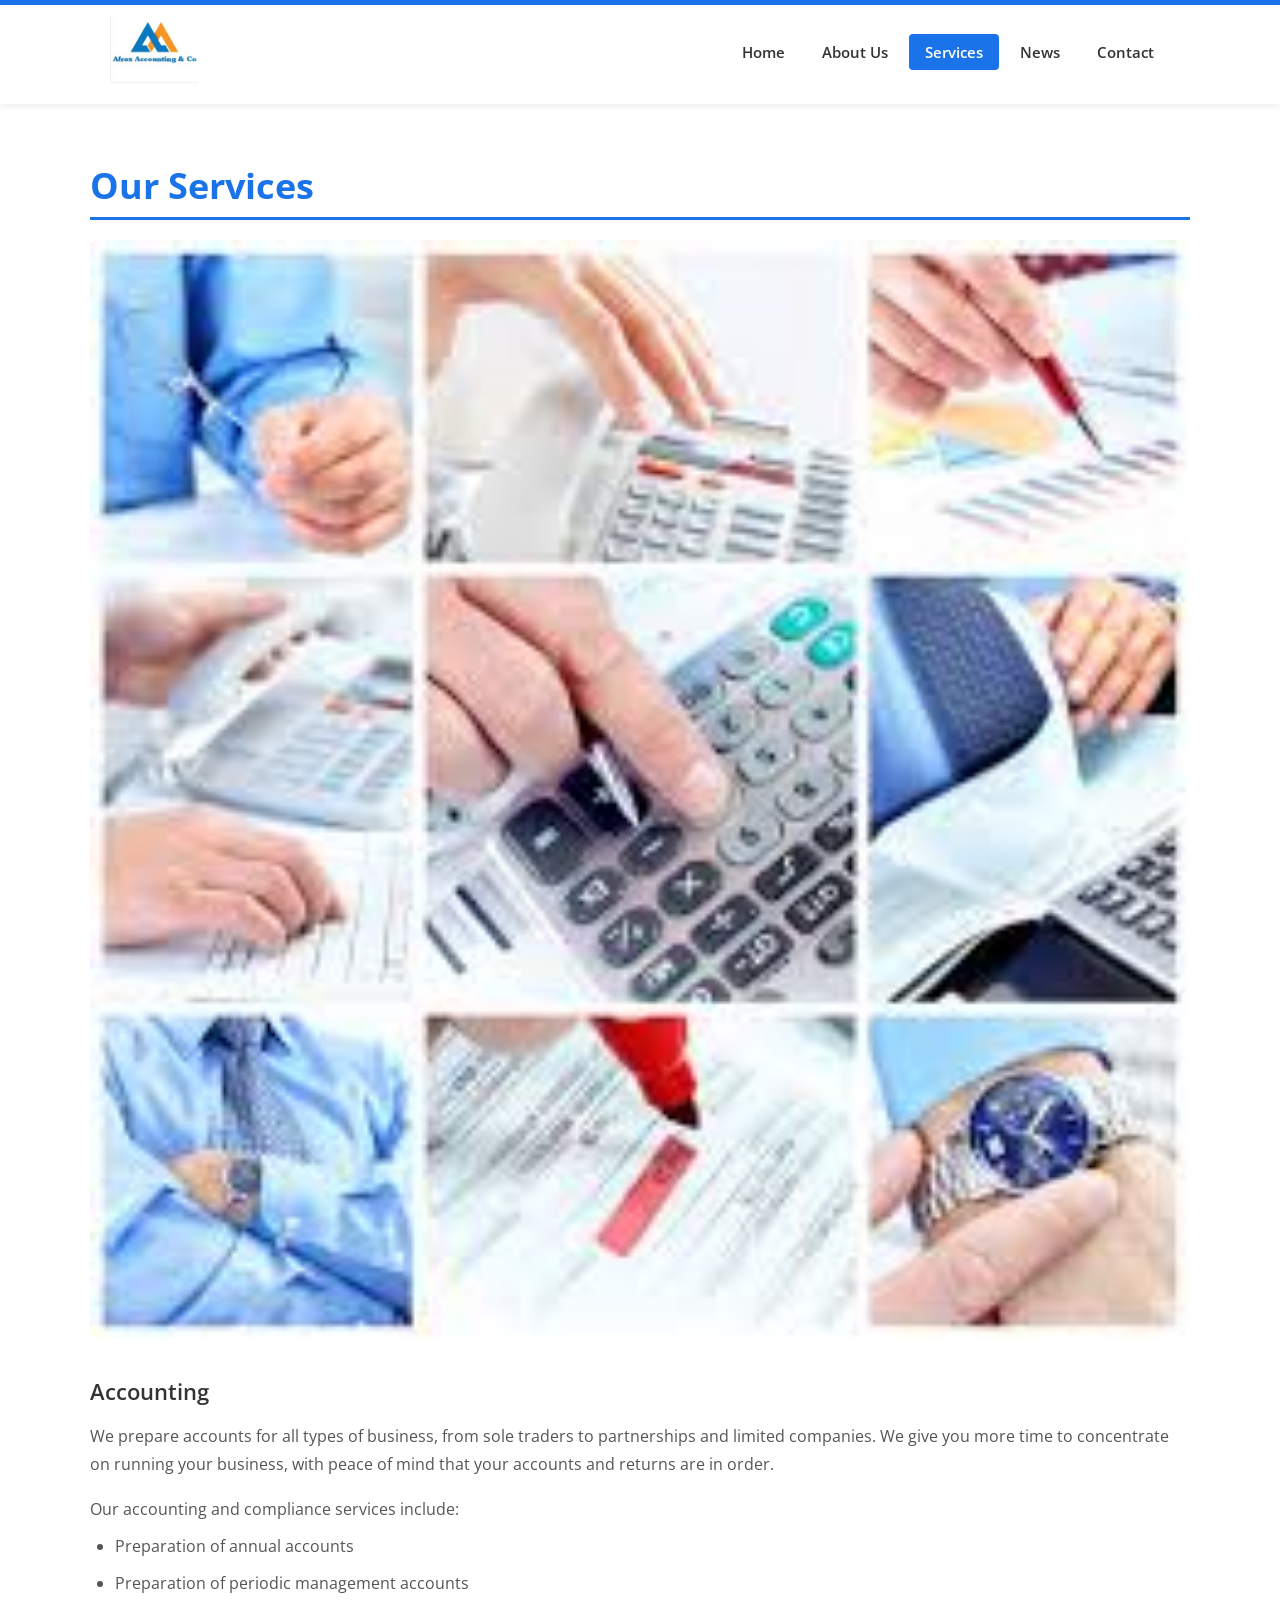
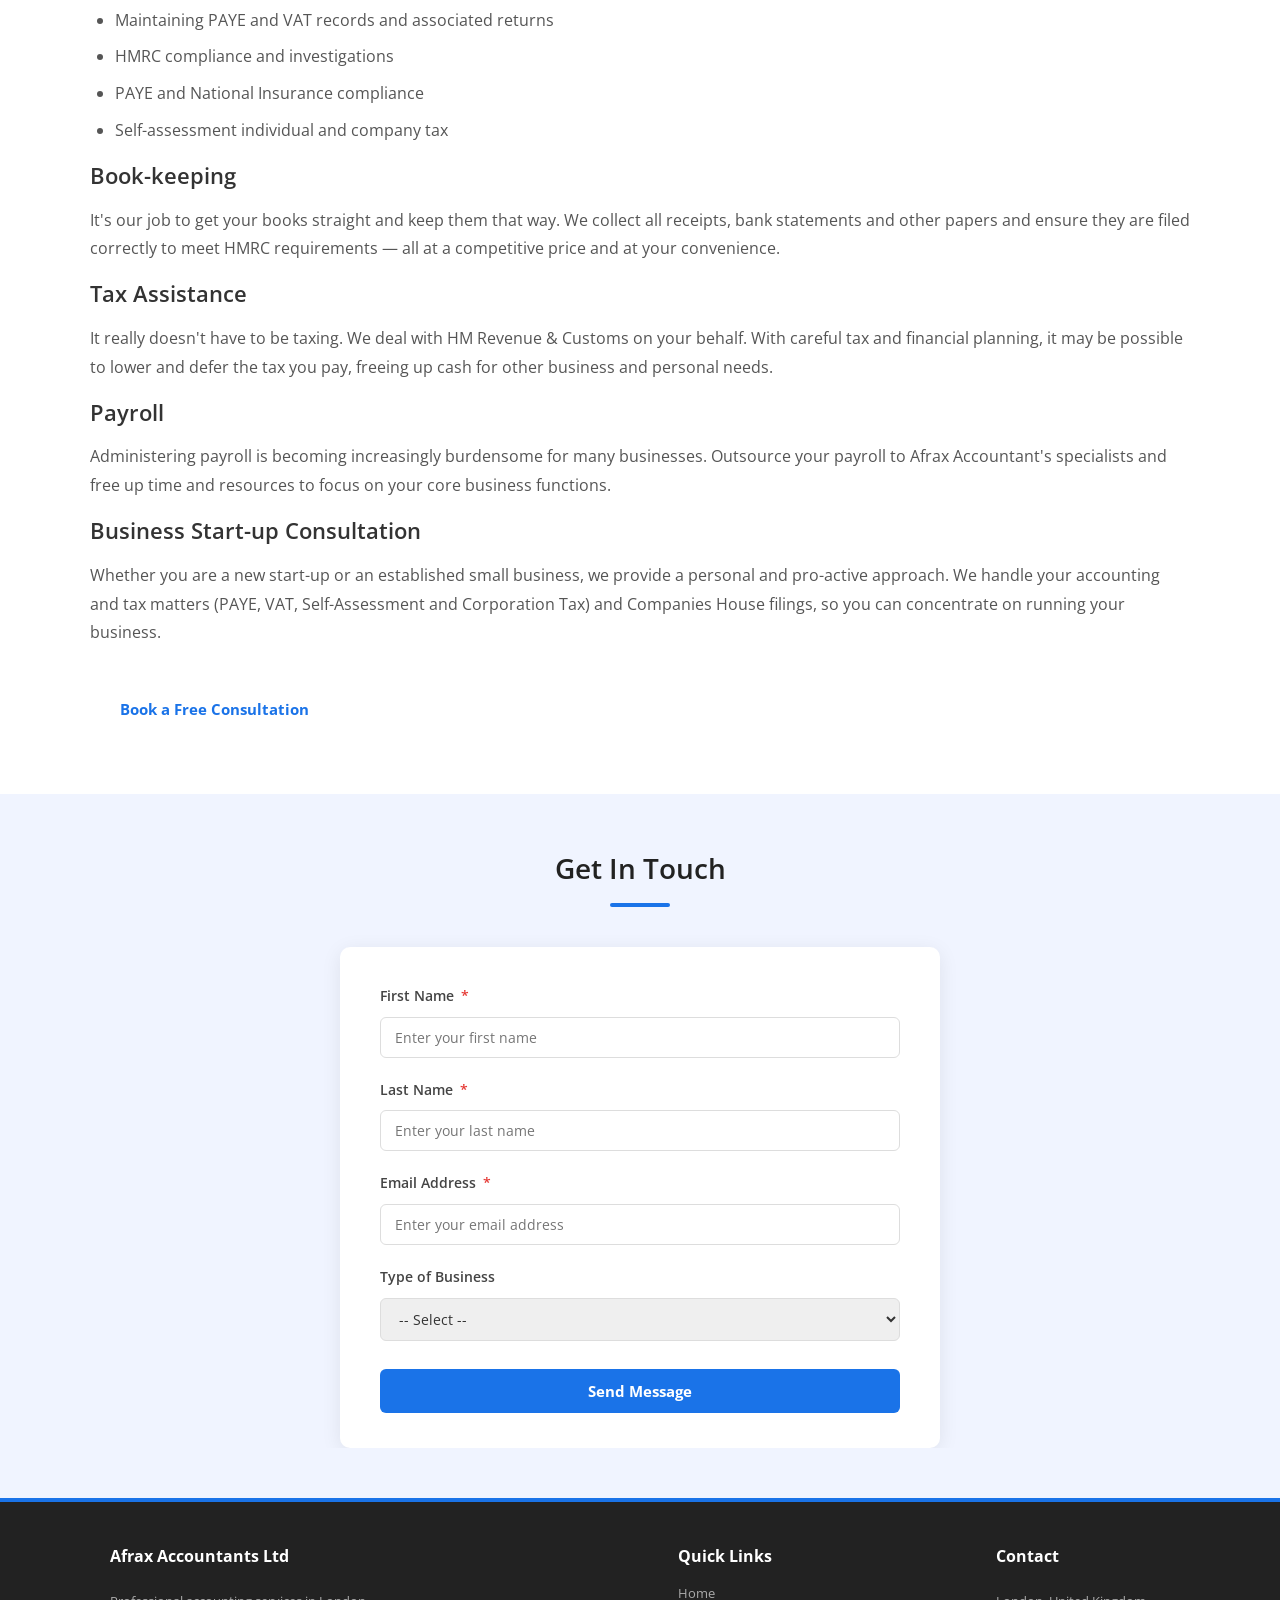
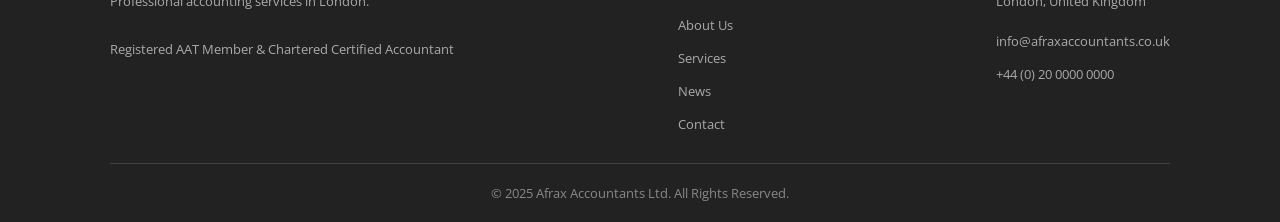
<file: Services.html>
<!DOCTYPE html>
<html lang="en">
    <head>
        <title>Services - Afrax Accountants</title>
        <meta charset="utf-8" />
        <meta name="viewport" content="width=device-width, initial-scale=1" />
        <meta name="description" content="Accounting, bookkeeping, tax and payroll services by Afrax Accountants London." />
        <link rel="icon" href="images/Logo.png" type="image/png" />
        <meta property="og:title" content="Services - Afrax Accountants" />
        <meta property="og:description" content="Accounting, bookkeeping, tax and payroll services by Afrax Accountants London." />
        <meta property="og:image" content="images/Logo.png" />
        <meta property="og:url" content="Services.html" />
        <link rel="preconnect" href="https://fonts.googleapis.com">
        <link href="https://fonts.googleapis.com/css2?family=Open+Sans:wght@400;600;700&display=swap" rel="stylesheet">
        <link rel="stylesheet" href="css/reset.css" type="text/css" />
        <link rel="stylesheet" href="css/style.css" type="text/css" />
        <script src="https://code.jquery.com/jquery-3.7.1.min.js" integrity="sha256-/JqT3SQfawRcv/BIHPThkBvs0OEvtFFmqPF/lYI/Cxo=" crossorigin="anonymous"></script>
        <script>
            document.addEventListener('DOMContentLoaded', function () {
                var btn = document.getElementById('hamburger');
                var nav = document.getElementById('main-nav');
                btn.addEventListener('click', function () {
                    btn.classList.toggle('open');
                    nav.classList.toggle('open');
                });
                var topBtn = document.getElementById('backToTop');
                window.addEventListener('scroll', function () {
                    topBtn.style.display = window.scrollY > 300 ? 'block' : 'none';
                });
                topBtn.addEventListener('click', function () {
                    window.scrollTo({ top: 0, behavior: 'smooth' });
                });
            });
        </script>
    </head>
    <body>
        <div id="wrap">

            <!-- HEADER -->
            <header class="main-header">
                <div class="container">
                    <div class="logo">
                        <a href="index.html"><img src="images/Logo.png1.JPG" alt="Afrax Accountants" /></a>
                    </div>
                    <button class="hamburger" id="hamburger" aria-label="Toggle navigation">
                        <span></span>
                        <span></span>
                        <span></span>
                    </button>
                    <nav class="main-nav" id="main-nav">
                        <ul>
                            <li><a href="index.html">Home</a></li>
                            <li><a href="about.html">About Us</a></li>
                            <li><a href="Services.html" class="active">Services</a></li>
                            <li><a href="news.html">News</a></li>
                            <li><a href="Contect.html">Contact</a></li>
                        </ul>
                    </nav>
                </div>
            </header>

            <!-- CONTENT -->
            <div class="container page-content">
                <h1>Our Services</h1>
                <img src="images/Showcase.jpg" alt="Afrax Accountants Services" />

                <h3>Accounting</h3>
                <p>We prepare accounts for all types of business, from sole traders to partnerships and limited companies. We give you more time to concentrate on running your business, with peace of mind that your accounts and returns are in order.</p>
                <p>Our accounting and compliance services include:</p>
                <ul>
                    <li>Preparation of annual accounts</li>
                    <li>Preparation of periodic management accounts</li>
                    <li>Maintaining PAYE and VAT records and associated returns</li>
                    <li>HMRC compliance and investigations</li>
                    <li>PAYE and National Insurance compliance</li>
                    <li>Self-assessment individual and company tax</li>
                </ul>

                <h3>Book-keeping</h3>
                <p>It's our job to get your books straight and keep them that way. We collect all receipts, bank statements and other papers and ensure they are filed correctly to meet HMRC requirements — all at a competitive price and at your convenience.</p>

                <h3>Tax Assistance</h3>
                <p>It really doesn't have to be taxing. We deal with HM Revenue &amp; Customs on your behalf. With careful tax and financial planning, it may be possible to lower and defer the tax you pay, freeing up cash for other business and personal needs.</p>

                <h3>Payroll</h3>
                <p>Administering payroll is becoming increasingly burdensome for many businesses. Outsource your payroll to Afrax Accountant's specialists and free up time and resources to focus on your core business functions.</p>

                <h3>Business Start-up Consultation</h3>
                <p>Whether you are a new start-up or an established small business, we provide a personal and pro-active approach. We handle your accounting and tax matters (PAYE, VAT, Self-Assessment and Corporation Tax) and Companies House filings, so you can concentrate on running your business.</p>

                <p><a href="Contect.html" class="btn-hero" style="margin-top:20px; display:inline-block;">Book a Free Consultation</a></p>
            </div>

            <!-- CONTACT FORM -->
            <div class="contact-section">
                <div class="container">
                    <h2>Get In Touch</h2>
                    <div class="section-divider"></div>
                    <div class="form-wrap">
                        <form name="contact" method="POST" data-netlify="true" data-netlify-honeypot="bot-field" id="contact-form">
                        <input type="hidden" name="form-name" value="contact" />
                        <p hidden><input name="bot-field" /></p>
                        <div class="mc_merge_var">
                            <label class="mc_var_label" for="mc_mv_FNAME">First Name <span class="mc_required">*</span></label>
                            <input type="text" class="mc_input" id="mc_mv_FNAME" name="fname" placeholder="Enter your first name" required>
                        </div>
                        <div class="mc_merge_var">
                            <label class="mc_var_label" for="mc_mv_LNAME">Last Name <span class="mc_required">*</span></label>
                            <input type="text" class="mc_input" id="mc_mv_LNAME" name="lname" placeholder="Enter your last name" required>
                        </div>
                        <div class="mc_merge_var">
                            <label class="mc_var_label" for="mc_mv_EMAIL">Email Address <span class="mc_required">*</span></label>
                            <input type="email" class="mc_input" id="mc_mv_EMAIL" name="email" placeholder="Enter your email address" required>
                        </div>
                        <div class="mc_merge_var">
                            <label class="mc_var_label" for="mc_mv_BIZ_TYPE">Type of Business</label>
                            <select name="biz_type" class="mc_input" id="mc_mv_BIZ_TYPE">
                                <option value="">-- Select --</option>
                                <option value="Sole Trader">Sole Trader</option>
                                <option value="Partnership">Partnership</option>
                                <option value="LLP">LLP</option>
                                <option value="Limited Company">Limited Company</option>
                            </select>
                        </div>
                        <div id="mc_message"></div>
                        <button class="submit-btn" type="submit">Send Message</button>
                        </form>
                    </div>
                </div>
            </div>

        </div>

        <!-- BACK TO TOP -->
        <button class="back-to-top" id="backToTop" aria-label="Back to top">&#8679;</button>

        <!-- FOOTER -->
        <footer>
            <div class="container">
                <div class="footer-content">
                    <div class="footer-info">
                        <h4>Afrax Accountants Ltd</h4>
                        <p>Professional accounting services in London.</p>
                        <p>Registered AAT Member &amp; Chartered Certified Accountant</p>
                    </div>
                    <div class="footer-info">
                        <h4>Quick Links</h4>
                        <a href="index.html">Home</a>
                        <a href="about.html">About Us</a>
                        <a href="Services.html">Services</a>
                        <a href="news.html">News</a>
                        <a href="Contect.html">Contact</a>
                    </div>
                    <div class="footer-info">
                        <h4>Contact</h4>
                        <p>London, United Kingdom</p>
                        <a href="mailto:info@afraxaccountants.co.uk">info@afraxaccountants.co.uk</a>
                        <a href="tel:+442000000000">+44 (0) 20 0000 0000</a>
                    </div>
                </div>
                <p class="footer-copy">&copy; 2025 Afrax Accountants Ltd. All Rights Reserved.</p>
            </div>
        </footer>
    </body>
</html>
</file>
<file: css/style.css>
/* ===== BASE ===== */
* {
    box-sizing: border-box;
}

body {
    background-color: #f9f9f9;
    font-family: "Open Sans", sans-serif;
    color: #555555;
    line-height: 1.8em;
    margin: 0;
    padding: 0;
}

p {
    padding: 8px 0;
    margin: 0;
}

a {
    text-decoration: none;
    color: #1a73e8;
    transition: color 0.3s ease;
}

a:hover {
    color: #0d47a1;
}

h1 {
    font-size: 36px;
    font-weight: 700;
    padding: 10px 0;
    color: #222222;
    line-height: 1.2em;
}

h2 {
    font-size: 28px;
    font-weight: 600;
    color: #222222;
    padding: 10px 0;
}

h3 {
    font-size: 22px;
    font-weight: 600;
    color: #333333;
    padding: 8px 0;
}

h4 {
    font-size: 17px;
    font-weight: 700;
    color: #222222;
    margin: 10px 0 5px 0;
}

ul {
    padding-left: 20px;
}

ul li {
    margin-bottom: 5px;
}

.clr {
    clear: both;
}

/* ===== LAYOUT ===== */
.container {
    max-width: 1100px;
    margin: 0 auto;
    padding: 0 20px;
    overflow: auto;
}

#wrap {
    background: #ffffff;
}

/* ===== HEADER ===== */
.main-header {
    background: #ffffff;
    border-top: 5px solid #1a73e8;
    box-shadow: 0 2px 8px rgba(0,0,0,0.08);
    position: sticky;
    top: 0;
    z-index: 100;
    padding: 10px 0;
}

.main-header .container {
    display: flex;
    align-items: center;
    justify-content: space-between;
}

.main-header .logo img {
    height: 70px;
    width: auto;
}

.main-header .main-nav ul {
    list-style: none;
    margin: 0;
    padding: 0;
    display: flex;
    gap: 5px;
}

.main-header .main-nav ul li a {
    color: #333333;
    font-size: 15px;
    font-weight: 600;
    padding: 8px 16px;
    border-radius: 4px;
    transition: background 0.3s ease, color 0.3s ease;
}

.main-header .main-nav ul li a:hover,
.main-header .main-nav ul li a.active {
    background: #1a73e8;
    color: #ffffff;
}

/* ===== HERO ===== */
#showcase {
    background: linear-gradient(135deg, #1a73e8 0%, #0d47a1 100%);
    padding: 60px 0;
    color: #ffffff;
}

#showcase .container {
    display: flex;
    align-items: center;
    gap: 40px;
}

.showcase-left {
    flex: 1;
}

.showcase-left h1 {
    color: #ffffff;
    font-size: 42px;
    margin-bottom: 15px;
}

.showcase-left p {
    color: rgba(255,255,255,0.9);
    font-size: 16px;
    line-height: 1.8em;
    margin-bottom: 25px;
}

.btn-hero {
    display: inline-block;
    background: #ffffff;
    color: #1a73e8;
    padding: 12px 30px;
    border-radius: 30px;
    font-weight: 700;
    font-size: 15px;
    transition: background 0.3s ease, color 0.3s ease;
}

.btn-hero:hover {
    background: #f0f0f0;
    color: #0d47a1;
}

.showcase-right {
    flex: 1;
}

.showcase-right img {
    width: 100%;
    border-radius: 10px;
    box-shadow: 0 8px 30px rgba(0,0,0,0.2);
}

/* ===== SECTION TITLES ===== */
.section-title {
    text-align: center;
    padding: 50px 0 10px 0;
}

.section-title h2 {
    font-size: 30px;
    color: #222222;
}

.section-title p {
    color: #888888;
    font-size: 15px;
}

.section-divider {
    width: 60px;
    height: 4px;
    background: #1a73e8;
    margin: 10px auto 40px auto;
    border-radius: 2px;
}

/* ===== SERVICES GRID ===== */
.services-grid {
    display: flex;
    flex-wrap: wrap;
    gap: 25px;
    padding: 20px 0 50px 0;
}

.service-card {
    flex: 1 1 calc(33% - 25px);
    background: #ffffff;
    border: 1px solid #e8e8e8;
    border-radius: 10px;
    padding: 30px 25px;
    text-align: center;
    box-shadow: 0 2px 10px rgba(0,0,0,0.05);
    transition: transform 0.3s ease, box-shadow 0.3s ease;
}

.service-card:hover {
    transform: translateY(-5px);
    box-shadow: 0 8px 25px rgba(0,0,0,0.1);
}

.service-card img {
    width: 70px;
    height: 70px;
    object-fit: cover;
    border-radius: 50%;
    margin-bottom: 15px;
    border: 3px solid #1a73e8;
}

.service-card h4 {
    font-size: 18px;
    color: #1a73e8;
    margin-bottom: 10px;
}

.service-card p {
    font-size: 14px;
    color: #777777;
    line-height: 1.7em;
}

/* ===== CONTACT FORM ===== */
.contact-section {
    background: #f0f4ff;
    padding: 50px 0;
}

.contact-section h2 {
    text-align: center;
    color: #222222;
    margin-bottom: 5px;
}

.form-wrap {
    max-width: 600px;
    margin: 30px auto 0 auto;
    background: #ffffff;
    padding: 35px 40px;
    border-radius: 10px;
    box-shadow: 0 4px 20px rgba(0,0,0,0.08);
}

.mc_merge_var {
    margin-bottom: 18px;
}

.mc_var_label {
    display: block;
    font-size: 14px;
    font-weight: 600;
    color: #444444;
    margin-bottom: 6px;
}

.mc_required {
    color: #e53935;
    margin-left: 3px;
}

.mc_input {
    width: 100%;
    padding: 10px 14px;
    border: 1px solid #dddddd;
    border-radius: 6px;
    font-size: 14px;
    color: #333333;
    font-family: "Open Sans", sans-serif;
    transition: border-color 0.3s ease;
}

.mc_input:focus {
    outline: none;
    border-color: #1a73e8;
    box-shadow: 0 0 0 3px rgba(26,115,232,0.1);
}

.submit-btn {
    width: 100%;
    padding: 12px;
    background: #1a73e8;
    color: #ffffff;
    border: none;
    border-radius: 6px;
    font-size: 15px;
    font-weight: 700;
    cursor: pointer;
    font-family: "Open Sans", sans-serif;
    transition: background 0.3s ease;
    margin-top: 10px;
}

.submit-btn:hover {
    background: #0d47a1;
}

/* ===== CONTACT INFO CARDS ===== */
.contact-info-grid {
    display: flex;
    gap: 20px;
    flex-wrap: wrap;
    margin: 30px 0;
}

.contact-info-card {
    flex: 1 1 calc(33% - 20px);
    background: #f0f4ff;
    border-left: 4px solid #1a73e8;
    border-radius: 8px;
    padding: 20px 25px;
}

.contact-info-card h4 {
    color: #1a73e8;
    margin-bottom: 8px;
    font-size: 16px;
}

.contact-info-card p,
.contact-info-card a {
    color: #555555;
    font-size: 14px;
}

/* ===== TEXTAREA ===== */
textarea.mc_input {
    resize: vertical;
    min-height: 100px;
}

/* ===== PAGE CONTENT ===== */
.page-content {
    padding: 50px 0;
}

.page-content h1 {
    color: #1a73e8;
    border-bottom: 3px solid #1a73e8;
    padding-bottom: 10px;
    margin-bottom: 20px;
}

.page-content img {
    width: 100%;
    border-radius: 8px;
    margin-bottom: 20px;
}

.page-content ul {
    list-style: disc;
    padding-left: 25px;
    color: #555555;
}

.page-content ul li {
    margin-bottom: 8px;
}

/* ===== FOOTER ===== */
footer {
    background: #222222;
    border-top: 4px solid #1a73e8;
    padding: 30px 0 15px 0;
    margin-top: 0;
}

.footer-content {
    display: flex;
    justify-content: space-between;
    align-items: flex-start;
    flex-wrap: wrap;
    gap: 20px;
    padding-bottom: 20px;
    border-bottom: 1px solid #444444;
    margin-bottom: 15px;
}

.footer-info h4 {
    color: #ffffff;
    font-size: 16px;
    margin-bottom: 8px;
}

.footer-info p,
.footer-info a {
    color: #aaaaaa;
    font-size: 13px;
    display: block;
    margin-bottom: 4px;
}

.footer-info a:hover {
    color: #ffffff;
}

footer .footer-copy {
    color: #888888;
    font-size: 13px;
    text-align: center;
    margin: 0;
    padding: 0;
}

/* ===== ARTICLE PAGE ===== */
.article-wrap {
    max-width: 800px;
    padding: 40px 20px 60px 20px;
}

.breadcrumb {
    font-size: 13px;
    color: #999999;
    margin-bottom: 25px;
}

.breadcrumb a {
    color: #1a73e8;
}

.breadcrumb a:hover {
    color: #0d47a1;
}

.article-header h1 {
    font-size: 32px;
    color: #222222;
    border: none;
    padding: 0;
    margin-bottom: 12px;
}

.article-meta {
    display: flex;
    gap: 20px;
    font-size: 13px;
    color: #999999;
    margin-bottom: 25px;
    flex-wrap: wrap;
}

.article-img {
    width: 100%;
    border-radius: 10px;
    margin-bottom: 30px;
    max-height: 400px;
    object-fit: cover;
}

.article-body h3 {
    font-size: 20px;
    color: #1a73e8;
    margin: 25px 0 10px 0;
    padding: 0;
}

.article-body p {
    font-size: 15px;
    color: #555555;
    line-height: 1.9em;
    margin-bottom: 15px;
    padding: 0;
}

.article-body ul {
    margin-bottom: 15px;
}

.article-body ul li {
    font-size: 15px;
    color: #555555;
    line-height: 1.8em;
}

.article-cta {
    background: #f0f4ff;
    border-left: 4px solid #1a73e8;
    border-radius: 8px;
    padding: 25px 30px;
    margin-top: 35px;
}

.article-cta p {
    font-size: 16px;
    font-weight: 600;
    color: #222222;
    margin-bottom: 15px;
}

.back-to-news {
    margin-top: 40px;
    padding-top: 20px;
    border-top: 1px solid #eeeeee;
}

.back-to-news a {
    font-size: 14px;
    font-weight: 600;
    color: #1a73e8;
}

.back-to-news a:hover {
    color: #0d47a1;
}

/* ===== PAGE BANNER ===== */
.page-banner {
    background: linear-gradient(135deg, #1a73e8 0%, #0d47a1 100%);
    padding: 50px 0;
    text-align: center;
}

.page-banner h1 {
    color: #ffffff;
    font-size: 36px;
    margin-bottom: 10px;
}

.page-banner p {
    color: rgba(255,255,255,0.85);
    font-size: 16px;
}

/* ===== NEWS GRID ===== */
.news-grid {
    display: flex;
    flex-wrap: wrap;
    gap: 25px;
    padding: 20px 0 50px 0;
}

.news-card {
    flex: 1 1 calc(33% - 25px);
    background: #ffffff;
    border: 1px solid #e8e8e8;
    border-radius: 10px;
    overflow: hidden;
    box-shadow: 0 2px 10px rgba(0,0,0,0.05);
    transition: transform 0.3s ease, box-shadow 0.3s ease;
}

.news-card:hover {
    transform: translateY(-5px);
    box-shadow: 0 8px 25px rgba(0,0,0,0.1);
}

.news-img {
    position: relative;
}

.news-img img {
    width: 100%;
    height: 180px;
    object-fit: cover;
    display: block;
}

.news-tag {
    position: absolute;
    top: 12px;
    left: 12px;
    background: #1a73e8;
    color: #ffffff;
    font-size: 12px;
    font-weight: 700;
    padding: 4px 10px;
    border-radius: 20px;
}

.news-body {
    padding: 20px;
}

.news-date {
    font-size: 12px;
    color: #999999;
    display: block;
    margin-bottom: 8px;
}

.news-body h3 {
    font-size: 16px;
    color: #222222;
    margin-bottom: 10px;
    line-height: 1.4em;
    padding: 0;
}

.news-body p {
    font-size: 13px;
    color: #777777;
    line-height: 1.6em;
    padding: 0;
    margin-bottom: 15px;
}

.news-link {
    font-size: 13px;
    font-weight: 700;
    color: #1a73e8;
}

.news-link:hover {
    color: #0d47a1;
}

/* ===== GOOGLE MAP ===== */
.map-section {
    margin-top: 40px;
}

.map-section h2 {
    text-align: center;
}

/* ===== BACK TO TOP ===== */
.back-to-top {
    display: none;
    position: fixed;
    bottom: 30px;
    right: 30px;
    background: #1a73e8;
    color: #ffffff;
    border: none;
    border-radius: 50%;
    width: 45px;
    height: 45px;
    font-size: 24px;
    cursor: pointer;
    box-shadow: 0 4px 12px rgba(0,0,0,0.2);
    transition: background 0.3s ease;
    z-index: 999;
}

.back-to-top:hover {
    background: #0d47a1;
}

/* ===== HAMBURGER BUTTON ===== */
.hamburger {
    display: none;
    flex-direction: column;
    justify-content: space-between;
    width: 28px;
    height: 20px;
    cursor: pointer;
    background: none;
    border: none;
    padding: 0;
}

.hamburger span {
    display: block;
    height: 3px;
    width: 100%;
    background: #333333;
    border-radius: 3px;
    transition: all 0.3s ease;
}

.hamburger.open span:nth-child(1) {
    transform: translateY(8.5px) rotate(45deg);
}

.hamburger.open span:nth-child(2) {
    opacity: 0;
}

.hamburger.open span:nth-child(3) {
    transform: translateY(-8.5px) rotate(-45deg);
}

/* ===== RESPONSIVE ===== */
@media (max-width: 768px) {
    .main-header .container {
        flex-wrap: wrap;
        position: relative;
    }

    .hamburger {
        display: flex;
    }

    .main-header .main-nav {
        width: 100%;
        max-height: 0;
        overflow: hidden;
        transition: max-height 0.4s ease;
    }

    .main-header .main-nav.open {
        max-height: 400px;
    }

    .main-header .main-nav ul {
        flex-direction: column;
        gap: 0;
        padding: 10px 0;
        border-top: 1px solid #eeeeee;
    }

    .main-header .main-nav ul li a {
        display: block;
        padding: 12px 16px;
        border-radius: 0;
        font-size: 15px;
        border-bottom: 1px solid #f5f5f5;
    }

    .main-header .main-nav ul li a:hover,
    .main-header .main-nav ul li a.active {
        background: #1a73e8;
        color: #ffffff;
        padding-left: 24px;
    }

    #showcase .container {
        flex-direction: column;
    }

    .showcase-left h1 {
        font-size: 26px;
    }

    .showcase-left p {
        font-size: 14px;
    }

    .services-grid {
        flex-direction: column;
    }

    .service-card {
        flex: 1 1 100%;
    }

    .news-card {
        flex: 1 1 100%;
    }

    .contact-info-card {
        flex: 1 1 100%;
    }

    .form-wrap {
        padding: 25px 20px;
    }

    .footer-content {
        flex-direction: column;
    }

    .section-title h2 {
        font-size: 24px;
    }
}

@media (min-width: 769px) and (max-width: 1024px) {
    .service-card {
        flex: 1 1 calc(50% - 25px);
    }

    .showcase-left h1 {
        font-size: 30px;
    }
}
</file>
